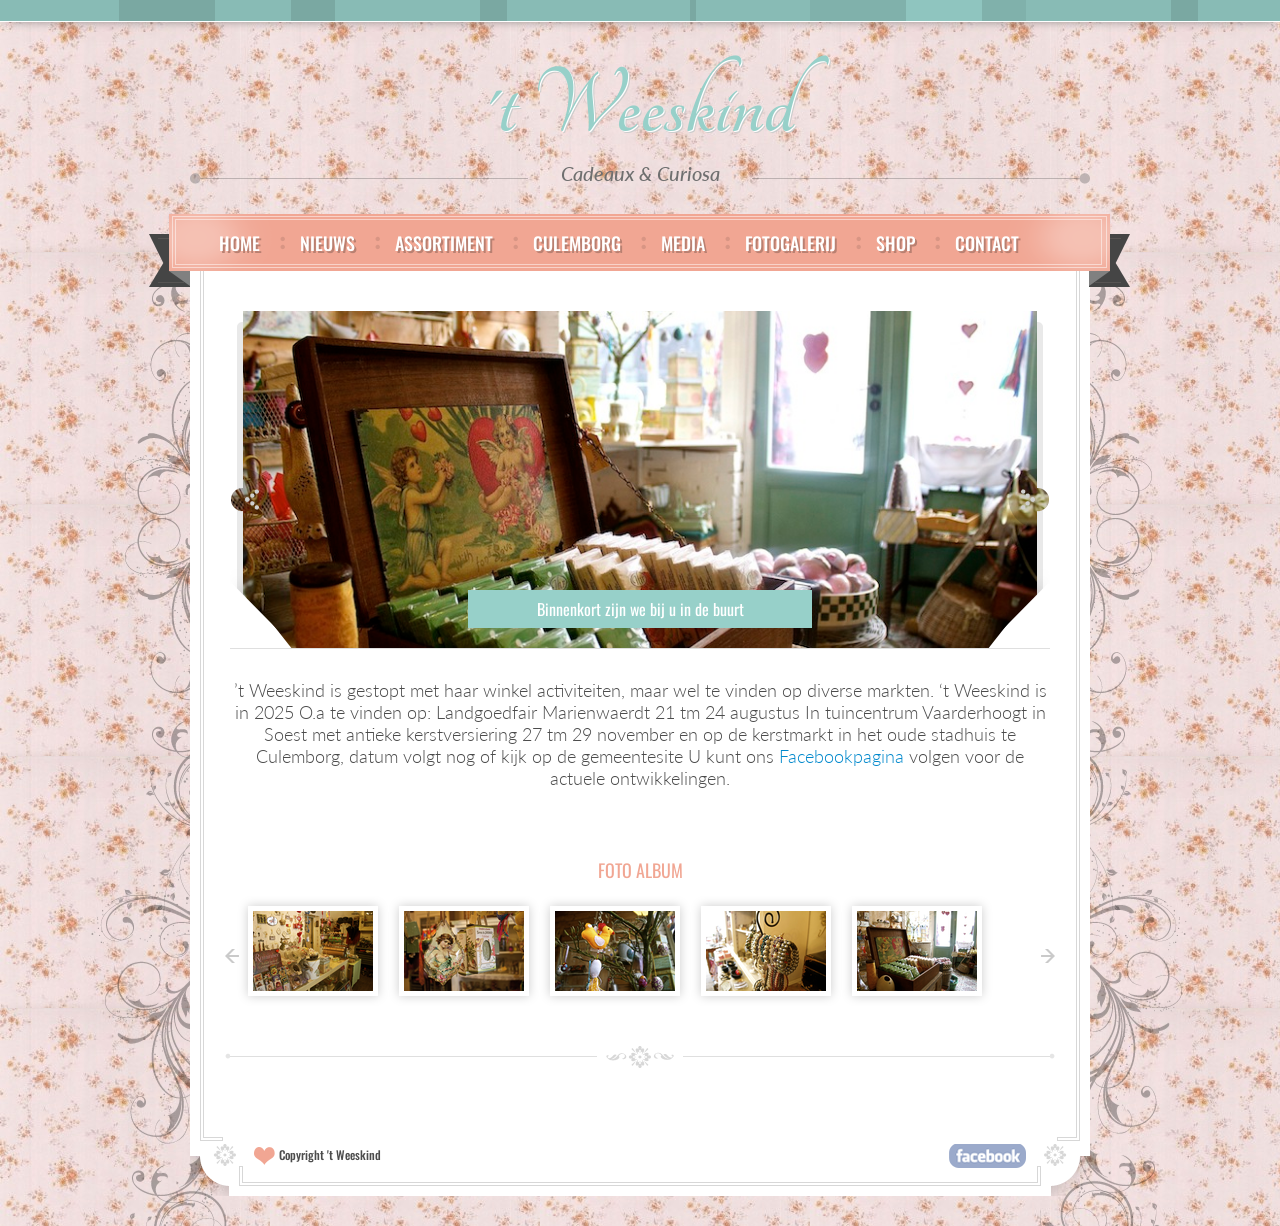
<file: index.html>
<!DOCTYPE HTML>
<html>
<head>
<meta http-equiv="Content-Type" content="text/html; charset=UTF-8">
<meta name="viewport" content="width=device-width, initial-scale=1, maximum-scale=1">
<title>'t Weeskind</title>
<link href="css/style.css" rel="stylesheet" type="text/css">
<link href="css/color.css" rel="stylesheet" type="text/css">
<link href="css/bootstrap.css" rel="stylesheet" type="text/css">
<link href="css/bootstrap-responsive.css" rel="stylesheet" type="text/css">
<link href="css/countdown.css" rel="stylesheet" type="text/css">
<link href="css/prettyPhoto.css" rel="stylesheet">
<script type="text/javascript" src="js/jquery-1.8.3.js"></script>
<script type="text/javascript" src="js/bootstrap.js"></script>
<script type="text/javascript" src="js/jquery.countdown.js"></script>
<script type="text/javascript" src="js/jquery.prettyPhoto.js"></script>
<script type="text/javascript" src="js/lightbox.js"></script>
<script type="text/javascript" src="js/custom.js"></script>


</head>

<body>
<!--Background Image-->
<img src="images/patern/1.jpg" id="background"/>
<!--Background Image-->
<!--WRAPPTER START-->
<div class="wrapepr floral-bg">
	<!--header start-->
    <div class="header">
    	<div class="header-line"></div>
        <div class="clearfix"></div>
        <div class="container">
        <div class="couple-name">
            <div class="couple-name-holder">
                <div>
                	<center><h1 style="color:#97d0c9; font-size:100px; ">'t Weeskind</h1></center>       
                </div>
            </div>
        </div>
        <div class="inner">
        <div class="getting-merried">
        	<p>Cadeaux &amp; Curiosa</p>
        </div>
        </div>
      </div>
      </div>
      <div class="clearfix"></div>
    <!--header start-->
    <div class="content">
        <div class="inner">
            <!--navigation start-->
            <div class="navigation relative">
            	<span class="border1 resize">
                	<span class="border2"></span>
                </span>
                <ul id="nav">
               
                     <li><a href="index.html">Home</a></li> 			
                    <li><a href="nieuws.html">Nieuws</a></li>
                    <li><a href="assortiment.html">Assortiment</a></li>
                    <li><a href="culemborg.html">Culemborg</a></li>
                    <li><a href="media.html">Media</a></li>
                    <li><a href="fotogallerij.html">Fotogalerij</a></li>
                    <li><a href="shop.html">Shop</a></li>
                    <li><a href="contact.html">Contact</a></li>
               
                </ul>
            
                <div class="left-side"><!--navigation left corner--></div>
                <div class="right-side"><!--navigation right corner--></div>
            </div>
            <!--navigation end-->
            <div class="clearfix"></div>
            <!--content start-->
            <div class="innter padding40px content-borders">
            	<!--banners start-->
            	<div class="banner relative">
                    <div class="contdown-timer" >
                    	 
                    </div>
                    <h4>Binnenkort zijn we bij u in de buurt</h4>
                	<div class="left-bg visible-desktop visible-tablet"><img src="images/banner-controlbg1.png" alt=""></div>
                    <div class="left-shadow"><img src="images/banner-corner-left.png" alt=""></div>
                    <div class="right-shadow"><img src="images/banner-corner-right.png" alt=""></div>
                    	<div id="myCarousel" class="carousel slide">
                        <!-- Carousel items -->
                        <div class="carousel-inner">
                        <div class="active item"><img src="images/Doos.jpg" alt=""></div>
                        <div class="item"><img src="images/Kassa.jpg" alt=""></div>
                        <div class="item"><img src="images/Rol.jpg" alt=""></div>
                        </div>
                        <!-- Carousel nav -->
                        <a class="carousel-control left" href="#myCarousel" data-slide="prev"><img src="images/left.png" alt=""></a>
                        <a class="carousel-control right" href="#myCarousel" data-slide="next"><img src="images/right.png" alt=""></a>
                        </div>
                    <div class="right-bg visible-desktop visible-tablet"><img src="images/banner-controlbg2.png" alt=""></div>
                </div>
                
                <!--banners end-->
                
                <!--place start
                <div class="place relative">
                	<span class="dot-left"></span>
                    <span class="flower"><img src="images/flower.png" alt=""></span>
                    <span class="dot-right"></span>
                </div>
                place end-->
               <div class="place story" style="font-size:18px;"> 
               		<p>’t Weeskind is gestopt met haar winkel activiteiten, maar wel te vinden op diverse markten. 
               		
               		‘t Weeskind is in 2025 O.a te vinden op:
               		Landgoedfair Marienwaerdt 21 tm 24 augustus
               		In tuincentrum Vaarderhoogt in Soest met antieke kerstversiering 27 tm 29 november en op de kerstmarkt in het oude stadhuis te Culemborg, datum volgt nog of kijk op de gemeentesite

               		U kunt ons <a href="http://www.facebook.com/hetweeskind" target="_blank">Facebookpagina </a>  volgen voor de actuele ontwikkelingen.  </p>

               </div> 
               
                <!--Gallery start-->
                <div class="gallery relative">
                	<h3>Foto album</h3>
                        <div id="myCarousel2" class="carousel slide">
                        <!-- Carousel items -->
                        <div class="carousel-inner">
                        <div class="active item">
                        	<div class="gallery-holder pretty-photos">
                    	<ul>
                        	<li><a href="images/weeskindfotos/1.jpg" rel="prettyPhoto[gallery1]"><img src="images/weeskindfotos/Image000.png" alt=""><div class="flower2"></div></a></li>
                            <li><a href="images/weeskindfotos/2.jpg" rel="prettyPhoto[gallery1]"><img src="images/weeskindfotos/Image001.png" alt=""><div class="flower2"></div></a></li>
                            <li><a href="images/weeskindfotos/3.jpg" rel="prettyPhoto[gallery1]"><img src="images/weeskindfotos/Image002.png" alt=""><div class="flower2"></div></a></li>
                            <li><a href="images/weeskindfotos/4.jpg" rel="prettyPhoto[gallery1]"><img src="images/weeskindfotos/Image003.png" alt=""><div class="flower2"></div></a></li>
                            <li><a href="images/weeskindfotos/5.jpg" rel="prettyPhoto[gallery1]"><img src="images/weeskindfotos/Image004.png" alt=""><div class="flower2"></div></a></li>
                        </ul>
                    </div>
                        </div>
                        <div class="item">
                        	<div class="gallery-holder pretty-photos">
                                <ul>
                                    <li><a href="images/weeskindfotos/6.jpg" rel="prettyPhoto[gallery1]"><img src="images/weeskindfotos/Image005.png" alt=""><div class="flower2"></div></a></li>
                                    <li><a href="images/weeskindfotos/7.jpg" rel="prettyPhoto[gallery1]"><img src="images/weeskindfotos/Image006.png" alt=""><div class="flower2"></div></a></li>
                                    <li><a href="images/weeskindfotos/8.jpg" rel="prettyPhoto[gallery1]"><img src="images/weeskindfotos/Image007.png" alt=""><div class="flower2"></div></a></li>
                                    <li><a href="images/weeskindfotos/9.jpg" rel="prettyPhoto[gallery1]"><img src="images/weeskindfotos/Image008.png" alt=""><div class="flower2"></div></a></li>
                                    <li><a href="images/weeskindfotos/10.jpg" rel="prettyPhoto[gallery1]"><img src="images/weeskindfotos/Image009.png" alt=""><div class="flower2"></div></a></li>
                                </ul>
                            </div>
                        </div>
                        
                        </div>
                        <!-- Carousel nav -->
                        <a class="carousel-control left" href="#myCarousel2" data-slide="prev"><img src="images/left2.png" alt=""></a>
                        <a class="carousel-control right" href="#myCarousel2" data-slide="next"><img src="images/right2.png" alt=""></a>
                        </div>
                    
                    
                    <span class="dot-left"></span>
                    <span class="dot-right"></span>
                    <div class="flower"><img src="images/flower2.png" alt=""></div>
                </div>
                <!--Gallery end-->
                
                
                <div class="clearfix"></div>
            </div>
            <!--content end-->
        </div>
     <!--FOOTER START-->
    <div class="footer relative">
        <div class="footer-leftside"></div>
        <div class="followus resize">
            <p>Copyright 't Weeskind</p>
                <ul>
                    <li><a href="https://www.facebook.com/Hetweeskind" target="_blank" rel="tooltip" data-original-title="Facebook"><img src="images/fb.png" alt=""></a></li>
                </ul>
            <div class="clearfix"></div>
        </div>
        <div class="footer-rightside"></div>
    </div>
    <!--FOOTER START-->
    </div>
    <div class="clearfix"></div>
</div>
<!--WRAPPTER START-->
<script src="js/selectnav.min.js"></script>
<script>selectnav('nav'); </script>

<script type="text/javascript">
 
  var _gaq = _gaq || [];
  _gaq.push(['_setAccount', 'UA-36913926-1']);
  _gaq.push(['_trackPageview']);
 
  (function() {
    var ga = document.createElement('script'); ga.type = 'text/javascript'; ga.async = true;
    ga.src = ('https:' == document.location.protocol ? 'https://ssl' : 'http://www') + '.google-analytics.com/ga.js';
    var s = document.getElementsByTagName('script')[0]; s.parentNode.insertBefore(ga, s);
  })();
 
</script>


</body>

</html>
</file>
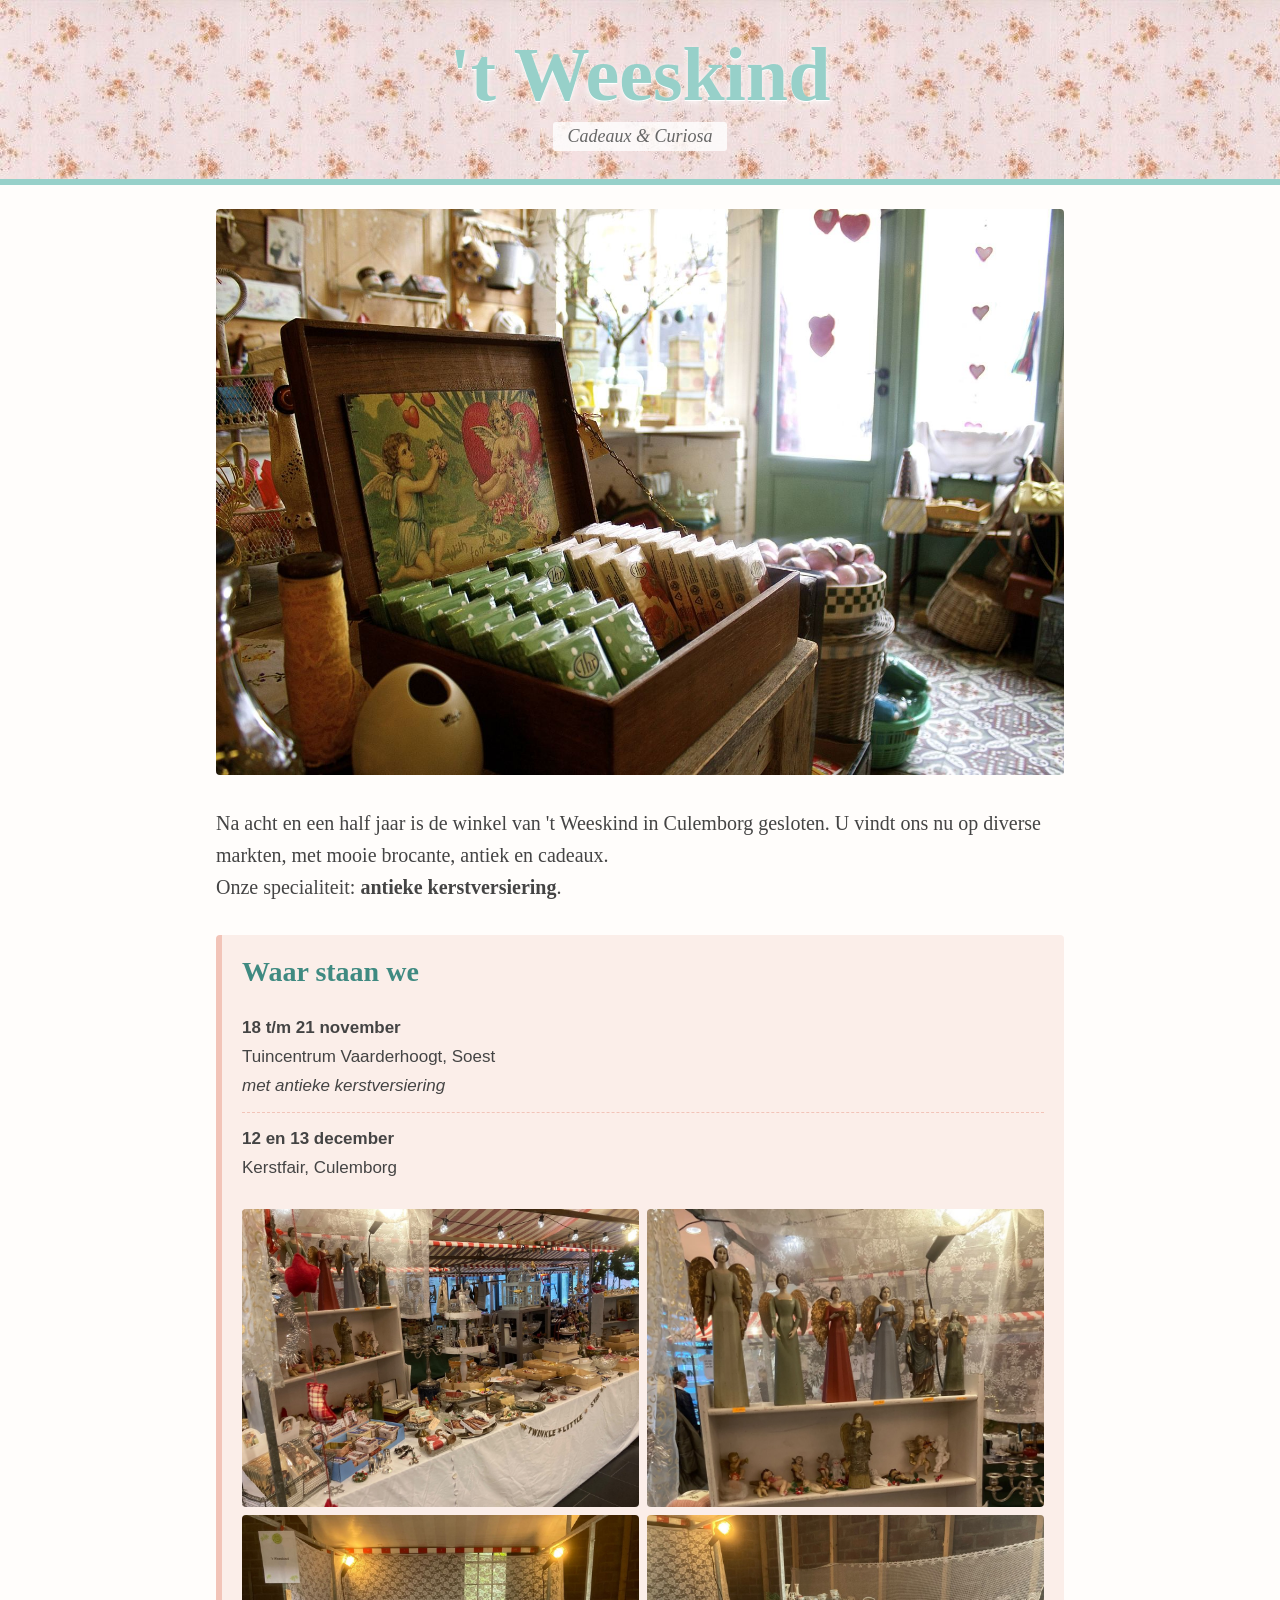
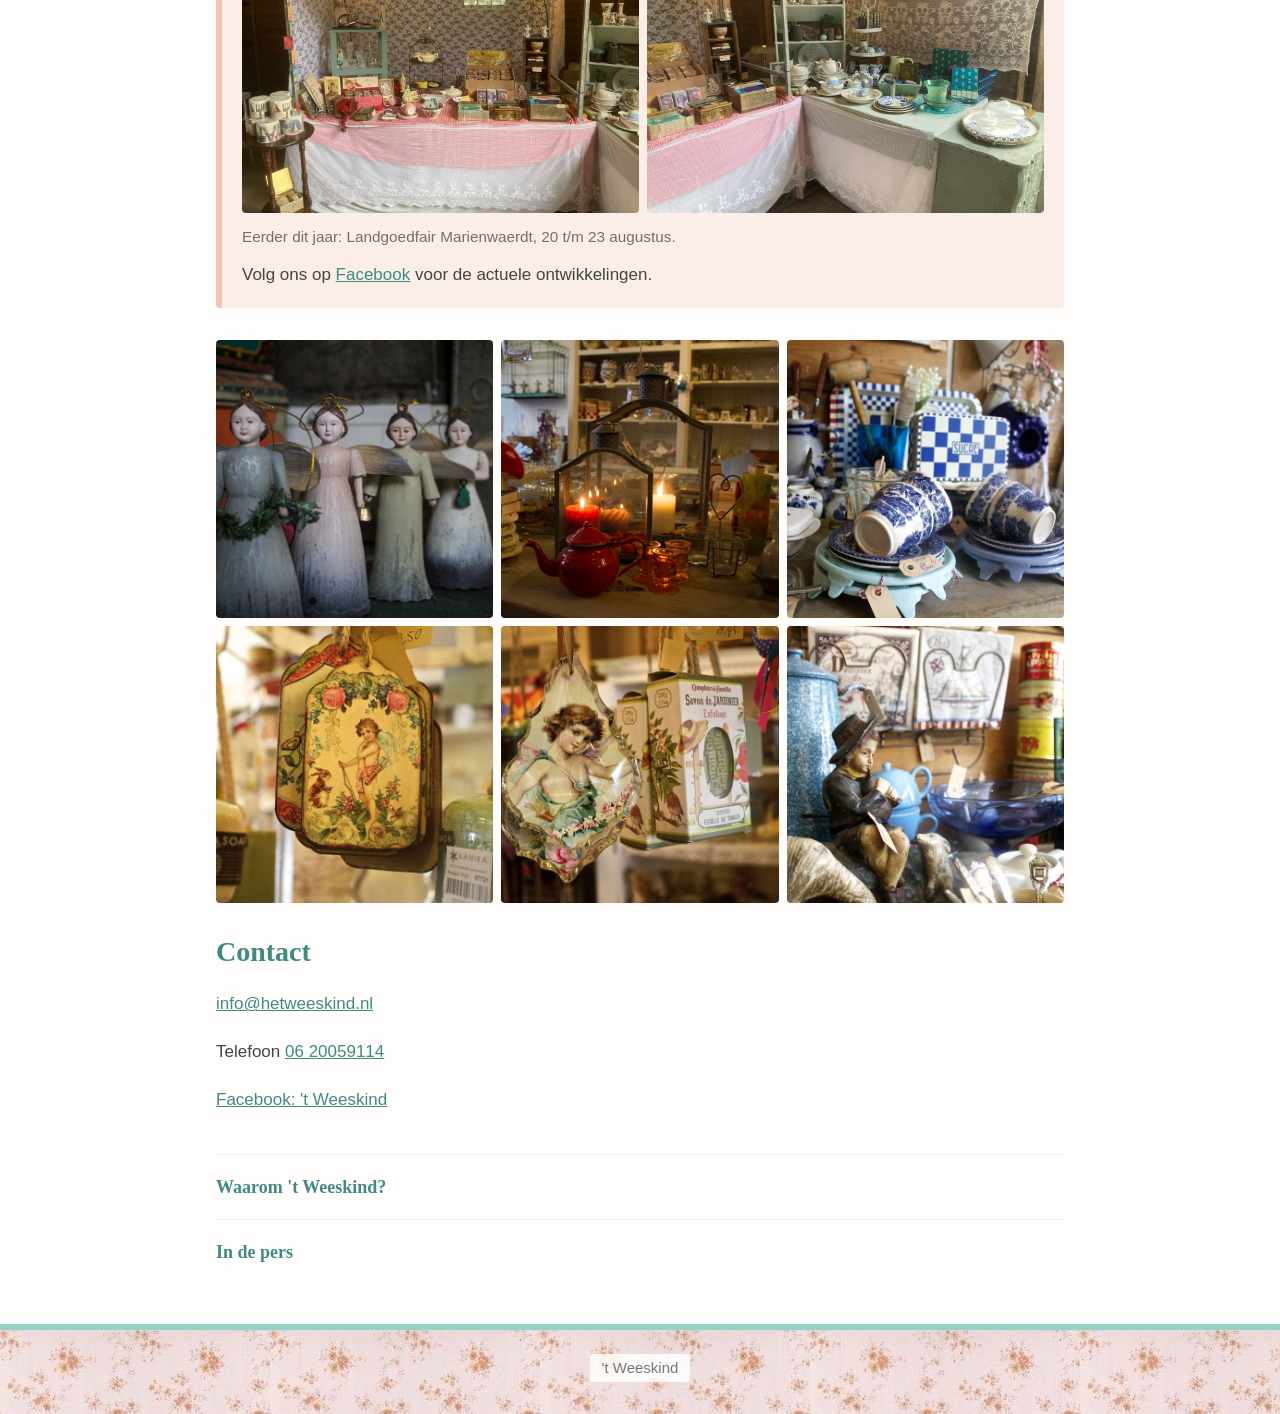
<file: nieuw/index.html>
<!doctype html>
<html lang="nl">
<head>
  <meta charset="utf-8">
  <meta name="viewport" content="width=device-width, initial-scale=1">
  <title>'t Weeskind, Cadeaux &amp; Curiosa</title>
  <meta name="description" content="'t Weeskind: brocante, antiek en cadeaux, voorheen de winkel in Culemborg. Nu te vinden op markten.">
  <link rel="stylesheet" href="style.css">
</head>
<body>

  <header class="kop">
    <p class="kop__naam">'t Weeskind</p>
    <p class="kop__sub">Cadeaux &amp; Curiosa</p>
  </header>

  <main>
    <figure class="hero">
      <img src="img/hero.jpg" alt="Een houten kistje met zeepjes en een oude engelenprent in de winkel van 't Weeskind" width="1600" height="1067">
    </figure>

    <section class="blok intro">
      <!-- Tekst uit de oude site (home en het afscheidsbericht van 29-1-2016), licht ingekort. -->
      <p>Na acht en een half jaar is de winkel van 't Weeskind in Culemborg gesloten. U vindt ons nu op diverse markten, met mooie brocante, antiek en cadeaux.</p>
      <p>Onze specialiteit: <strong>antieke kerstversiering</strong>.</p>
    </section>

    <section class="blok markten" id="markten">
      <h1>Waar staan we</h1>
      <!--
        ONDERHOUD: één regel per markt. Zet de laatste dag in data-tot (JJJJ-MM-DD);
        na die dag verdwijnt de regel vanzelf. Zonder data-tot blijft hij staan.
        Staat er niets meer, dan toont de pagina de regel "Nieuwe data volgen".
      -->
      <ul class="markten__lijst">
        <li data-tot="2026-11-21">
          <span class="markt__wanneer">18 t/m 21 november</span>
          <span class="markt__waar">Tuincentrum Vaarderhoogt, Soest</span>
          <span class="markt__wat">met antieke kerstversiering</span>
        </li>
        <li data-tot="2026-12-13">
          <span class="markt__wanneer">12 en 13 december</span>
          <span class="markt__waar">Kerstfair, Culemborg</span>
        </li>
      </ul>
      <div class="markten__fotos">
        <img src="img/kerst-kraam.jpg" alt="Kerstkraam van 't Weeskind met houten engelen, oude kerstballen in doosjes, zilver en een slinger Twinkle little star" loading="lazy" width="1200" height="900">
        <img class="foto--boven" src="img/kerst-engelen.jpg" alt="Een kast vol antieke engelen en kerstbeeldjes, met blikjes en kerstkaarten ervoor" loading="lazy" width="900" height="1200">
        <img src="img/kraam-voor.jpg" alt="De kraam van 't Weeskind op een markt: een tafel met roze geruit kleed vol blikken, servies en prentjes, met kanten doek erachter" loading="lazy" width="1200" height="900">
        <img src="img/kraam-zij.jpg" alt="Zijtafel van de kraam met wit en blauw servies, glaswerk en een oud mintgroen kastje" loading="lazy" width="1200" height="900">
      </div>
      <p class="markten__eerder">Eerder dit jaar: Landgoedfair Marienwaerdt, 20 t/m 23 augustus.</p>
      <p class="markten__leeg" hidden>Nieuwe data volgen. Kijk op Facebook voor het laatste nieuws.</p>
      <p class="markten__fb">Volg ons op <a href="https://www.facebook.com/Hetweeskind">Facebook</a> voor de actuele ontwikkelingen.</p>
    </section>

    <section class="fotos" aria-label="Foto's">
      <img src="img/engelen.jpg" alt="Vier houten engelen op een rij" loading="lazy" width="900" height="605">
      <img src="img/kaarsen.jpg" alt="Kaarsen en een rode theepot in de winkel" loading="lazy" width="900" height="777">
      <img src="img/servies.jpg" alt="Blauw-wit servies en een geblokte theemuts" loading="lazy" width="900" height="600">
      <img src="img/hangers.jpg" alt="Hangers met oude engelenprenten" loading="lazy" width="900" height="600">
      <img src="img/blikjes.jpg" alt="Een engelenhanger en een oud zeepblik" loading="lazy" width="900" height="600">
      <img src="img/brocante.jpg" alt="Brocante: een emaille kan, glaswerk en een beeldje" loading="lazy" width="900" height="600">
    </section>

    <section class="blok contact" id="contact">
      <h2>Contact</h2>
      <p><a href="mailto:info@hetweeskind.nl">info@hetweeskind.nl</a></p>
      <p>Telefoon <a href="tel:+31620059114">06 20059114</a></p>
      <p><a href="https://www.facebook.com/Hetweeskind">Facebook: 't Weeskind</a></p>
    </section>

    <section class="blok meer">
      <details>
        <summary>Waarom 't Weeskind?</summary>
        <!-- Uit de oude pagina Culemborg, ingekort tot het deel over de naam. -->
        <p>Het Elisabeth Weeshuis (Herenstraat 29) is één van de oudste gebouwen uit Culemborg. De schatrijke en kinderloze Vrouwe Elisabeth, gravin van Culemborg, liet het grootste deel van haar vermogen na aan de armen van de stad. Met het deel van het geld werd het Elisabeth Weeshuis gebouwd. In het huis woonden nog tot 1952 weeskinderen. Tegenwoordig is er een museum en bibliotheek gevestigd.</p>
      </details>
      <details>
        <summary>In de pers</summary>
        <ul>
          <li>Buitenleven (juni 2009): De leukste adressen van Culemborg</li>
          <li>Landelijke leefstijl gids (2009): een gids met landelijke adresjes</li>
          <li>Libelle Balance (juli 2008): Nostalgie in glas</li>
          <li>Culemborgse Courant (juni 2008): Romantische cadeaus bij Het Weeskind</li>
        </ul>
      </details>
    </section>
  </main>

  <footer class="voet">
    <p>'t Weeskind</p>
  </footer>

  <script>
    // Verlopen markten verbergen; zonder markten de "nieuwe data volgen"-regel tonen.
    (function () {
      var vandaag = new Date().toISOString().slice(0, 10);
      var regels = document.querySelectorAll('.markten__lijst li');
      var zichtbaar = 0;
      regels.forEach(function (li) {
        var tot = li.getAttribute('data-tot');
        if (tot && tot < vandaag) { li.hidden = true; } else { zichtbaar++; }
      });
      if (zichtbaar === 0) document.querySelector('.markten__leeg').hidden = false;
    })();
  </script>
</body>
</html>
</file>
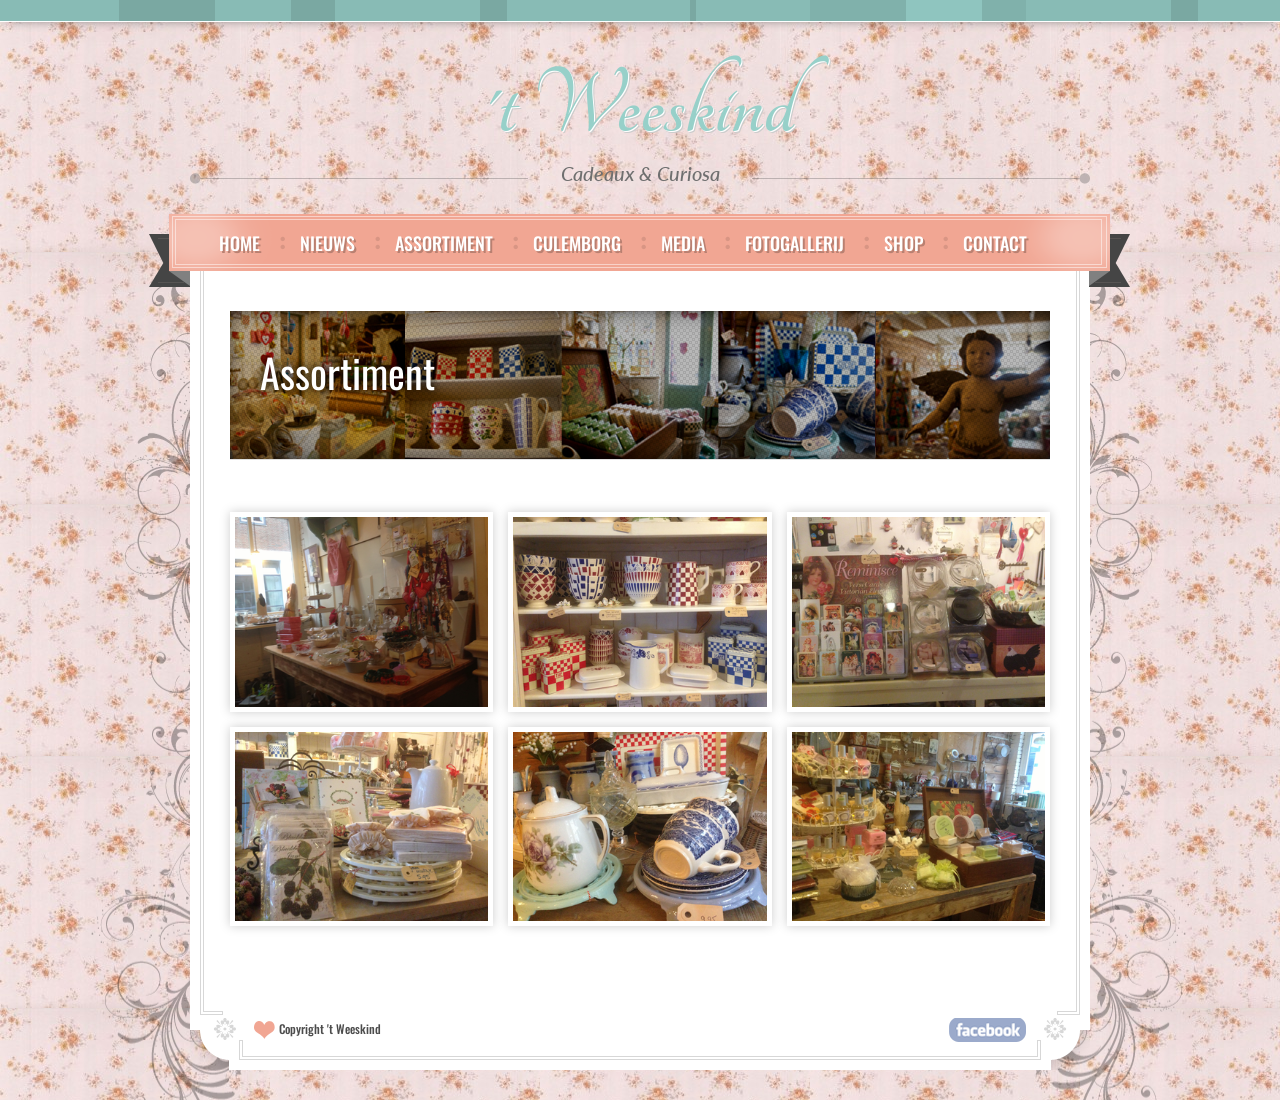
<file: assortiment.html>
<!DOCTYPE HTML>
<html>
<head>
<meta http-equiv="Content-Type" content="text/html; charset=utf-8">
<meta name="viewport" content="width=device-width, initial-scale=1, maximum-scale=1">
<title>'t Weeskind</title>
<link href="css/style.css" rel="stylesheet" type="text/css">
<link href="css/color.css" rel="stylesheet" type="text/css">
<link href="css/bootstrap.css" rel="stylesheet" type="text/css">
<link href="css/bootstrap-responsive.css" rel="stylesheet" type="text/css">
<link href="css/countdown.css" rel="stylesheet" type="text/css">
<link href="css/prettyPhoto.css" rel="stylesheet">
<script type="text/javascript" src="js/jquery-1.8.3.js"></script>
<script type="text/javascript" src="js/bootstrap.js"></script>
<script type="text/javascript" src="js/jquery.countdown.js"></script>
<script type="text/javascript" src="js/jquery.prettyPhoto.js"></script>
<script type="text/javascript" src="js/lightbox.js"></script>
<script type="text/javascript" src="js/custom.js"></script>


</head>

<body>
<!--Background Image-->
<img src="images/patern/1.jpg" id="background"/>
<!--Background Image-->
<!--WRAPPTER START-->
<div class="wrapepr floral-bg">
	<!--header start-->
    <div class="header">
    	<div class="header-line"></div>
        <div class="clearfix"></div>
        <div class="container">
        <div class="couple-name">
            <div class="couple-name-holder">
                <div>
                	<center><h1 style="color:#97d0c9; font-size:100px; ">'t Weeskind</h1></center>       
                </div>
            </div>
        </div>
        <div class="inner">
        <div class="getting-merried">
        	<p>Cadeaux &amp; Curiosa</p>
        </div>
        </div>
      </div>
      </div>
      <div class="clearfix"></div>
    <!--header start-->
    <div class="content">
        <div class="inner">
            <!--navigation start-->
            <div class="navigation relative">
            	<span class="border1 resize">
                	<span class="border2"></span>
                </span>
                <ul id="nav">
               
                    <li><a href="index.html">Home</a></li> 			<!--Vergeet de href niet te veranderen naar de goede pagina! -->
                    <li><a href="nieuws.html">Nieuws</a></li>
                    <li><a href="assortiment.html">Assortiment</a></li>
                    <li><a href="culemborg.html">Culemborg</a></li>
                    <li><a href="media.html">Media</a></li>
                    <li><a href="fotogallerij.html">Fotogallerij</a></li>
                    <li><a href="shop.html">Shop</a></li>
                    <li><a href="contact.html">Contact</a></li>
               
                </ul>
            
                <div class="left-side"><!--navigation left corner--></div>
                <div class="right-side"><!--navigation right corner--></div>
            </div>
            <!--navigation end-->
            <div class="clearfix"></div>
            
            <!--content start-->
            <div class="innter padding40px content-borders">
            	
               <!--banners start-->
            	<div class="banner relative">
                	<img src="images/weeskindfotos/banner.png" alt="">
                    <h2>Assortiment</h2>
                	<div class="banner-pettern"></div>
                </div>
                <div class="clearfix"></div>
                <!--banners end-->
               
               <div class="story relative" style="font-size:18px;"> 
               	
               	
               	</br>
               	
               	<!-- FOTO COL START -->
               <div id="video" class="tab-pane fade active in">
                <div class="gallery-page gallery-page3">
               	<section id="gal-container1">
                    <ul class="cs_gal_2_column pretty-photos clearfix">
                        <li>
                            <div class="gallery_img relative">
                                <a href="images/weeskindfotos/assort000.png" rel="prettyPhoto[gallery1]">
                                <img alt="" src="images/weeskindfotos/assort000.png">
                                <div class="gallery_hover"></div>
                                </a>
                            </div>
                        </li>
                        <li>
                            <div class="gallery_img relative">
                                <a href="images/weeskindfotos/assort001.png" rel="prettyPhoto[gallery1]">
                                <img alt="" src="images/weeskindfotos/assort001.png">
                                <div class="gallery_hover"></div>
                                </a>
                            </div>
                        </li>
                        <li>
                            <div class="gallery_img relative">
                                <a href="images/weeskindfotos/assort002.png" rel="prettyPhoto[gallery1]">
                                <img alt="" src="images/weeskindfotos/assort002.png">
                                <div class="gallery_hover"></div>
                                </a>
                            </div>
                        </li>
                        <li>
                            <div class="gallery_img relative">
                                <a href="images/weeskindfotos/assort003.png" rel="prettyPhoto[gallery1]">
                                <img alt="" src="images/weeskindfotos/assort003.png">
                                <div class="gallery_hover"></div>
                                </a>
                            </div>
                        </li>
                        <li>
                            <div class="gallery_img relative">
                                <a href="images/weeskindfotos/assort004.png" rel="prettyPhoto[gallery1]">
                                <img alt="" src="images/weeskindfotos/assort004.png">
                                <div class="gallery_hover"></div>
                                </a>
                            </div>
                        </li>
                        <li>
                            <div class="gallery_img relative">
                                <a href="images/weeskindfotos/assort005.png" rel="prettyPhoto[gallery1]">
                                <img alt="" src="images/weeskindfotos/assort005.png">
                                <div class="gallery_hover"></div>
                                </a>
                            </div>
                        </li>

                    </ul>
                </section> 
               </div>
              </div>
               
               		<!-- FOTO COL END -->
               </div> 
                
                <div class="clearfix"></div>
            </div>
            
            <!--content end-->
        </div>
     <!--FOOTER START-->
    <div class="footer relative">
        <div class="footer-leftside"></div>
        <div class="followus resize">
            <p>Copyright 't Weeskind</p>
                <ul>
                    <li><a href="https://www.facebook.com/Hetweeskind" rel="tooltip" data-original-title="Facebook"><img src="images/fb.png" alt=""></a></li>
                </ul>
            <div class="clearfix"></div>
        </div>
        <div class="footer-rightside"></div>
    </div>
    <!--FOOTER START-->
    </div>
    <div class="clearfix"></div>
</div>
<!--WRAPPTER START-->
<script src="js/selectnav.min.js"></script>
<script>selectnav('nav'); </script>
</body>

</html>
</file>
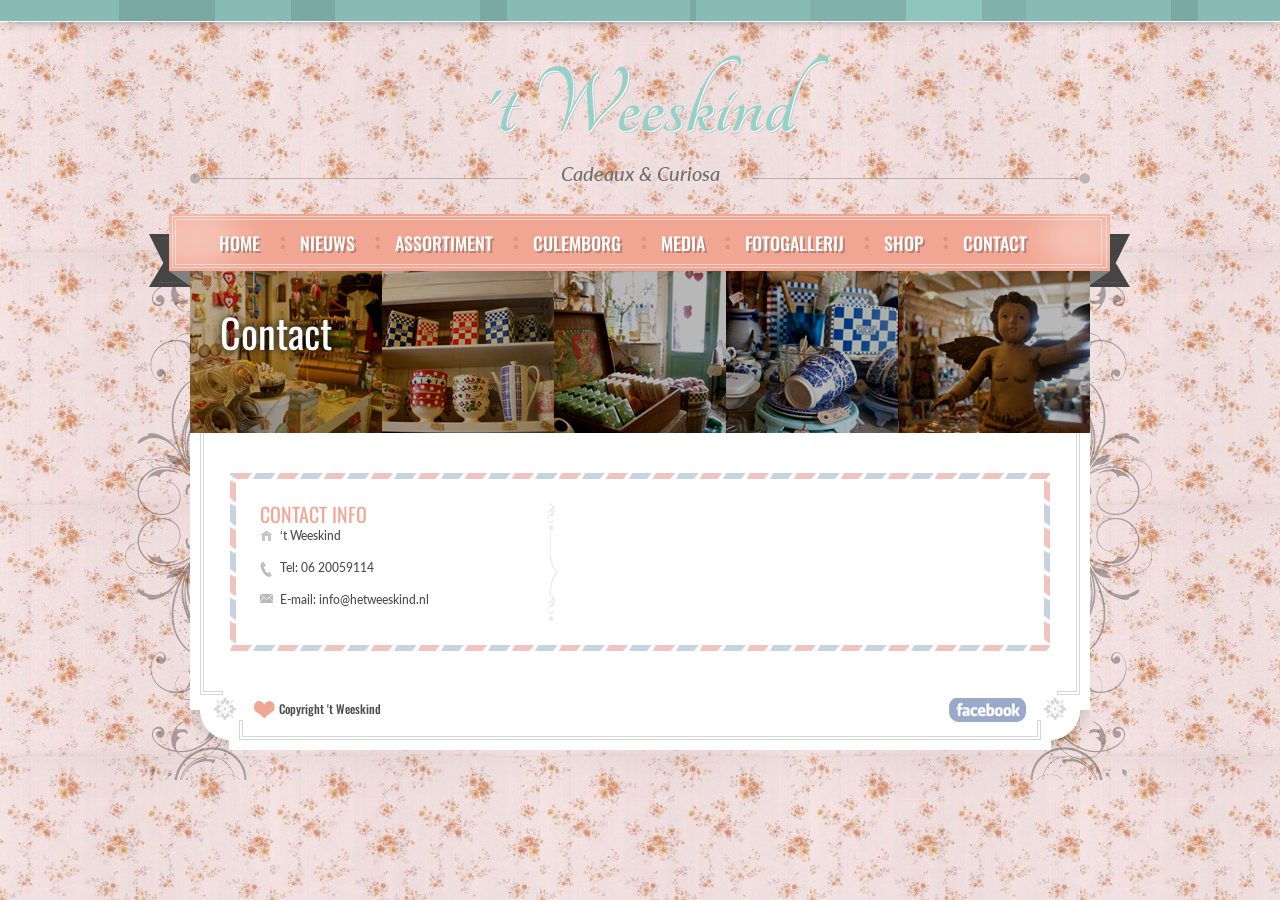
<file: contact.html>
<!DOCTYPE HTML>
<html>
<head>
<meta http-equiv="Content-Type" content="text/html; charset=utf-8">
<meta name="viewport" content="width=device-width, initial-scale=1, maximum-scale=1">
<title>'t Weeskind</title>
<link href="css/style.css" rel="stylesheet" type="text/css">
<link href="css/color.css" rel="stylesheet" type="text/css">
<link href="css/bootstrap.css" rel="stylesheet" type="text/css">
<link href="css/bootstrap-responsive.css" rel="stylesheet" type="text/css">
<link href="css/countdown.css" rel="stylesheet" type="text/css">
<link href="css/prettyPhoto.css" rel="stylesheet">
<script type="text/javascript" src="js/jquery-1.8.3.js"></script>
<script type="text/javascript" src="js/bootstrap.js"></script>
<script type="text/javascript" src="js/jquery.countdown.js"></script>
<script type="text/javascript" src="js/jquery.prettyPhoto.js"></script>
<script type="text/javascript" src="js/lightbox.js"></script>
<script type="text/javascript" src="js/custom.js"></script>


</head>

<body>
<!--Background Image-->
<img src="images/patern/1.jpg" id="background"/>
<!--Background Image-->
<!--WRAPPTER START-->
<div class="wrapepr floral-bg">
	<!--header start-->
    <div class="header">
    	<div class="header-line"></div>
        <div class="clearfix"></div>
        <div class="container">
        <div class="couple-name">
            <div class="couple-name-holder">
                <div>
                	<center><h1 style="color:#97d0c9; font-size:100px; ">'t Weeskind</h1></center>       
                </div>
            </div>
        </div>
        <div class="inner">
        <div class="getting-merried">
        	<p>Cadeaux &amp; Curiosa</p>
        </div>
        </div>
      </div>
      </div>
      <div class="clearfix"></div>
    <!--header start-->
    <div class="content">
        <div class="inner">
            <!--navigation start-->
            <div class="navigation relative">
            	<span class="border1 resize">
                	<span class="border2"></span>
                </span>
                <ul id="nav">
               
                    <li><a href="index.html">Home</a></li> 			<!--Vergeet de href niet te veranderen naar de goede pagina! -->
                    <li><a href="nieuws.html">Nieuws</a></li>
                    <li><a href="assortiment.html">Assortiment</a></li>
                    <li><a href="culemborg.html">Culemborg</a></li>
                    <li><a href="media.html">Media</a></li>
                    <li><a href="fotogallerij.html">Fotogallerij</a></li>
                    <li><a href="shop.html">Shop</a></li>
                    <li><a href="contact.html">Contact</a></li>
               
                </ul>
            
                <div class="left-side"><!--navigation left corner--></div>
                <div class="right-side"><!--navigation right corner--></div>
            </div>
            <!--navigation end-->
            <div class="clearfix"></div>
            <!--banners start-->
            	<div class="banner relative">
                	<img src="images/weeskindfotos/banner.png" alt="">
                    <h2>Contact</h2>
                	<div class="clearfix"></div>
                </div>
                <div class="clearfix"></div>
                <!--banners end-->
                
                
            <!--content start-->
            <div class="innter padding40px content-borders">
                
               <div class="contact-form resize">
                    	<!--CONTACT INFO START-->
                        <div class="contact-us relative">
                        	<h2>Contact info</h2>
                        	<p class="home">‘t Weeskind</p>
                            <p class="phone">Tel: 06 20059114</p>
                            <p class="mail">E-mail: info@hetweeskind.nl</p>
                        	<span class="topflower"><img src="images/flower-top.png" alt=""></span>
                            <span class="tip"><img src="images/tip3.png" alt=""></span>
                            <span class="bottomflower"><img src="images/flower-top.png" alt=""></span>
                        </div>
                        <!--CONTACT INFO END-->     
                                     
              </div>
              
               <!--Hier stond de map-->
           
                
                <div class="clearfix"></div>
            </div>
            
            <!--content end-->
        </div>
     <!--FOOTER START-->
    <div class="footer relative">
        <div class="footer-leftside"></div>
        <div class="followus resize">
            <p>Copyright 't Weeskind</p>
                <ul>
                    <li><a href="https://www.facebook.com/Hetweeskind" rel="tooltip" data-original-title="Facebook"><img src="images/fb.png" alt=""></a></li>
                </ul>
            <div class="clearfix"></div>
        </div>
        <div class="footer-rightside"></div>
    </div>
    <!--FOOTER START-->
    </div>
    <div class="clearfix"></div>
</div>
<!--WRAPPTER START-->
<script src="js/selectnav.min.js"></script>
<script>selectnav('nav'); </script>
</body>

</html>
</file>
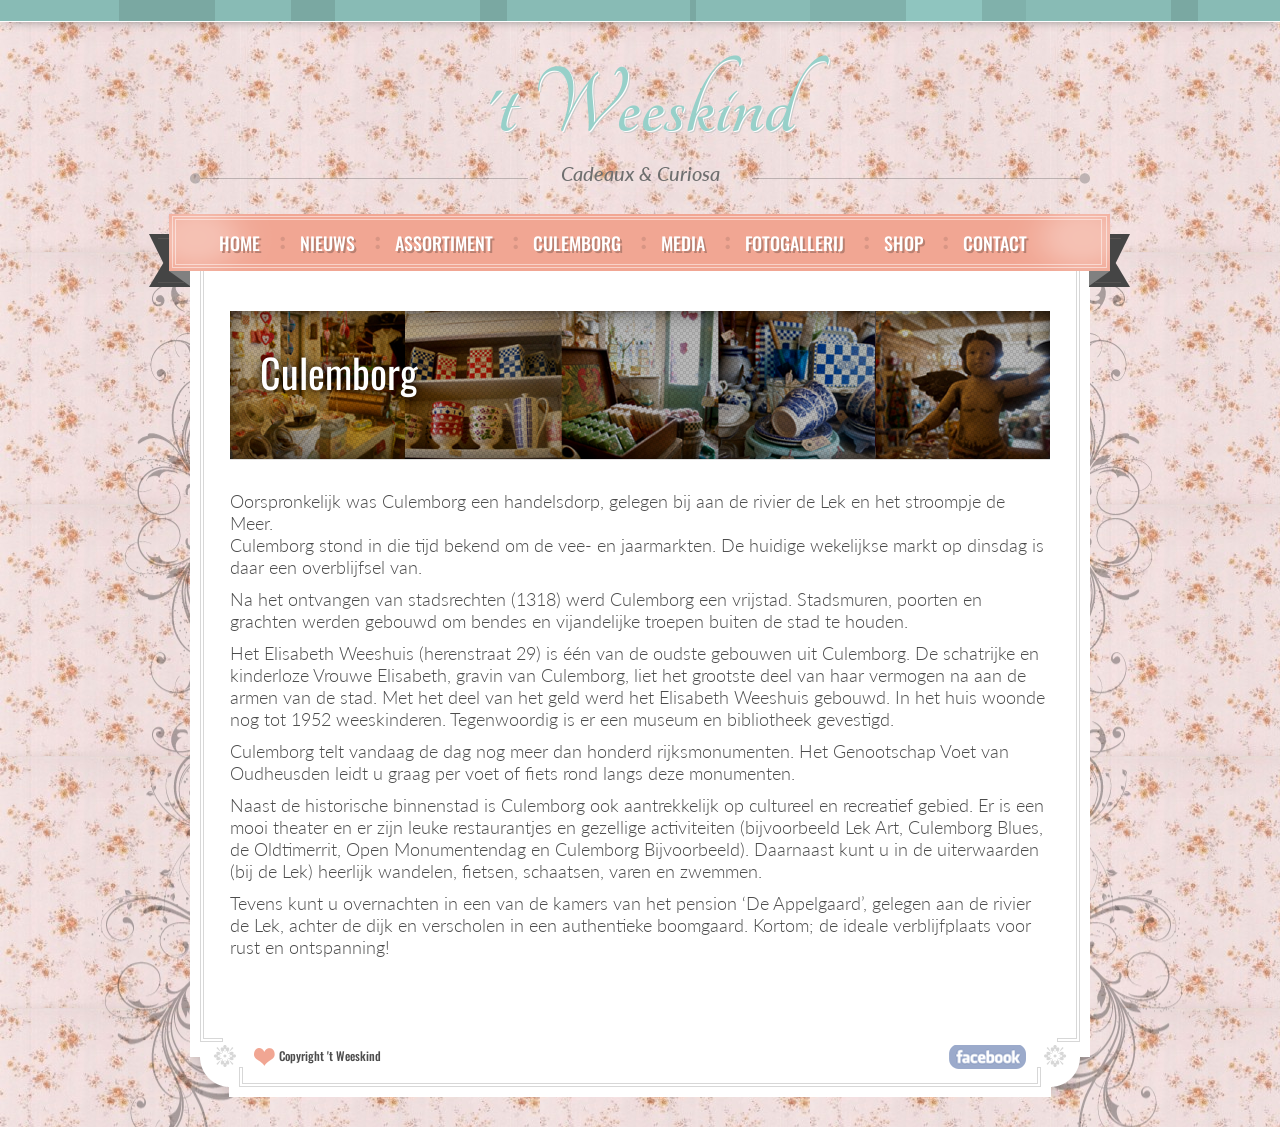
<file: culemborg.html>
<!DOCTYPE HTML>
<html>
<head>
<meta http-equiv="Content-Type" content="text/html; charset=utf-8">
<meta name="viewport" content="width=device-width, initial-scale=1, maximum-scale=1">
<title>'t Weeskind</title>
<link href="css/style.css" rel="stylesheet" type="text/css">
<link href="css/color.css" rel="stylesheet" type="text/css">
<link href="css/bootstrap.css" rel="stylesheet" type="text/css">
<link href="css/bootstrap-responsive.css" rel="stylesheet" type="text/css">
<link href="css/countdown.css" rel="stylesheet" type="text/css">
<link href="css/prettyPhoto.css" rel="stylesheet">
<script type="text/javascript" src="js/jquery-1.8.3.js"></script>
<script type="text/javascript" src="js/bootstrap.js"></script>
<script type="text/javascript" src="js/jquery.countdown.js"></script>
<script type="text/javascript" src="js/jquery.prettyPhoto.js"></script>
<script type="text/javascript" src="js/lightbox.js"></script>
<script type="text/javascript" src="js/custom.js"></script>


</head>

<body>
<!--Background Image-->
<img src="images/patern/1.jpg" id="background"/>
<!--Background Image-->
<!--WRAPPTER START-->
<div class="wrapepr floral-bg">
	<!--header start-->
    <div class="header">
    	<div class="header-line"></div>
        <div class="clearfix"></div>
        <div class="container">
        <div class="couple-name">
            <div class="couple-name-holder">
                <div>
                	<center><h1 style="color:#97d0c9; font-size:100px; ">'t Weeskind</h1></center>       
                </div>
            </div>
        </div>
        <div class="inner">
        <div class="getting-merried">
        	<p>Cadeaux &amp; Curiosa</p>
        </div>
        </div>
      </div>
      </div>
      <div class="clearfix"></div>
    <!--header start-->
    <div class="content">
        <div class="inner">
            <!--navigation start-->
            <div class="navigation relative">
            	<span class="border1 resize">
                	<span class="border2"></span>
                </span>
                <ul id="nav">
               
                     <li><a href="index.html">Home</a></li> 			<!--Vergeet de href niet te veranderen naar de goede pagina! -->
                    <li><a href="nieuws.html">Nieuws</a></li>
                    <li><a href="assortiment.html">Assortiment</a></li>
                    <li><a href="culemborg.html">Culemborg</a></li>
                    <li><a href="media.html">Media</a></li>
                    <li><a href="fotogallerij.html">Fotogallerij</a></li>
                    <li><a href="shop.html">Shop</a></li>
                    <li><a href="contact.html">Contact</a></li>
               
                </ul>
            
                <div class="left-side"><!--navigation left corner--></div>
                <div class="right-side"><!--navigation right corner--></div>
            </div>
            <!--navigation end-->
            <div class="clearfix"></div>
            
            <!--content start-->
            <div class="innter padding40px content-borders">
            	
               <!--banners start-->
            	<div class="banner relative">
                	<img src="images/weeskindfotos/banner.png" alt="">
                    <h2>Culemborg</h2>
                	<div class="banner-pettern"></div>
                </div>
                <div class="clearfix"></div>
                <!--banners end-->
                
                
               <div class="story relative" style="font-size:18px;"> 
               		<p>Oorspronkelijk was Culemborg een handelsdorp, gelegen bij aan de rivier de Lek en het stroompje de Meer.<br> Culemborg stond in die tijd bekend om de vee- en jaarmarkten. De huidige wekelijkse markt op dinsdag is daar een overblijfsel van.
               		</p><p>
               		Na het ontvangen van stadsrechten (1318) werd Culemborg een vrijstad. Stadsmuren, poorten en grachten werden gebouwd om bendes en vijandelijke troepen buiten de stad te houden.
               		</p>
               		<p>
               		Het Elisabeth Weeshuis (herenstraat 29) is één van de oudste gebouwen uit Culemborg. De schatrijke en kinderloze Vrouwe Elisabeth, gravin van Culemborg, liet het grootste deel van haar vermogen na aan de armen van de stad. Met het deel van het geld werd het Elisabeth Weeshuis gebouwd. In het huis woonde nog tot 1952 weeskinderen. Tegenwoordig is er een museum en bibliotheek gevestigd.
               		</p>
               		<p>
               		Culemborg telt vandaag de dag nog meer dan honderd rijksmonumenten. Het Genootschap Voet van Oudheusden leidt u graag per voet of fiets rond langs deze monumenten.
               		</p>
               		<p>
               		Naast de historische binnenstad is Culemborg ook aantrekkelijk op cultureel en recreatief gebied. Er is een mooi theater en er zijn leuke restaurantjes en gezellige activiteiten (bijvoorbeeld Lek Art, Culemborg Blues, de Oldtimerrit, Open Monumentendag en Culemborg Bijvoorbeeld). Daarnaast kunt u in de uiterwaarden (bij de Lek) heerlijk wandelen, fietsen, schaatsen, varen en zwemmen.
               		</p>
               		<p>
               		Tevens kunt u overnachten in een van de kamers van het pension ‘De Appelgaard’, gelegen aan de rivier de Lek, achter de dijk en verscholen in een authentieke boomgaard. Kortom; de ideale verblijfplaats voor rust en ontspanning!
               		</p>
               </div> 
                
                <div class="clearfix"></div>
            </div>
            
            <!--content end-->
        </div>
     <!--FOOTER START-->
    <div class="footer relative">
        <div class="footer-leftside"></div>
        <div class="followus resize">
            <p>Copyright 't Weeskind</p>
                <ul>
                    <li><a href="https://www.facebook.com/Hetweeskind" rel="tooltip" data-original-title="Facebook"><img src="images/fb.png" alt=""></a></li>
                </ul>
            <div class="clearfix"></div>
        </div>
        <div class="footer-rightside"></div>
    </div>
    <!--FOOTER START-->
    </div>
    <div class="clearfix"></div>
</div>
<!--WRAPPTER START-->
<script src="js/selectnav.min.js"></script>
<script>selectnav('nav'); </script>
</body>

</html>
</file>
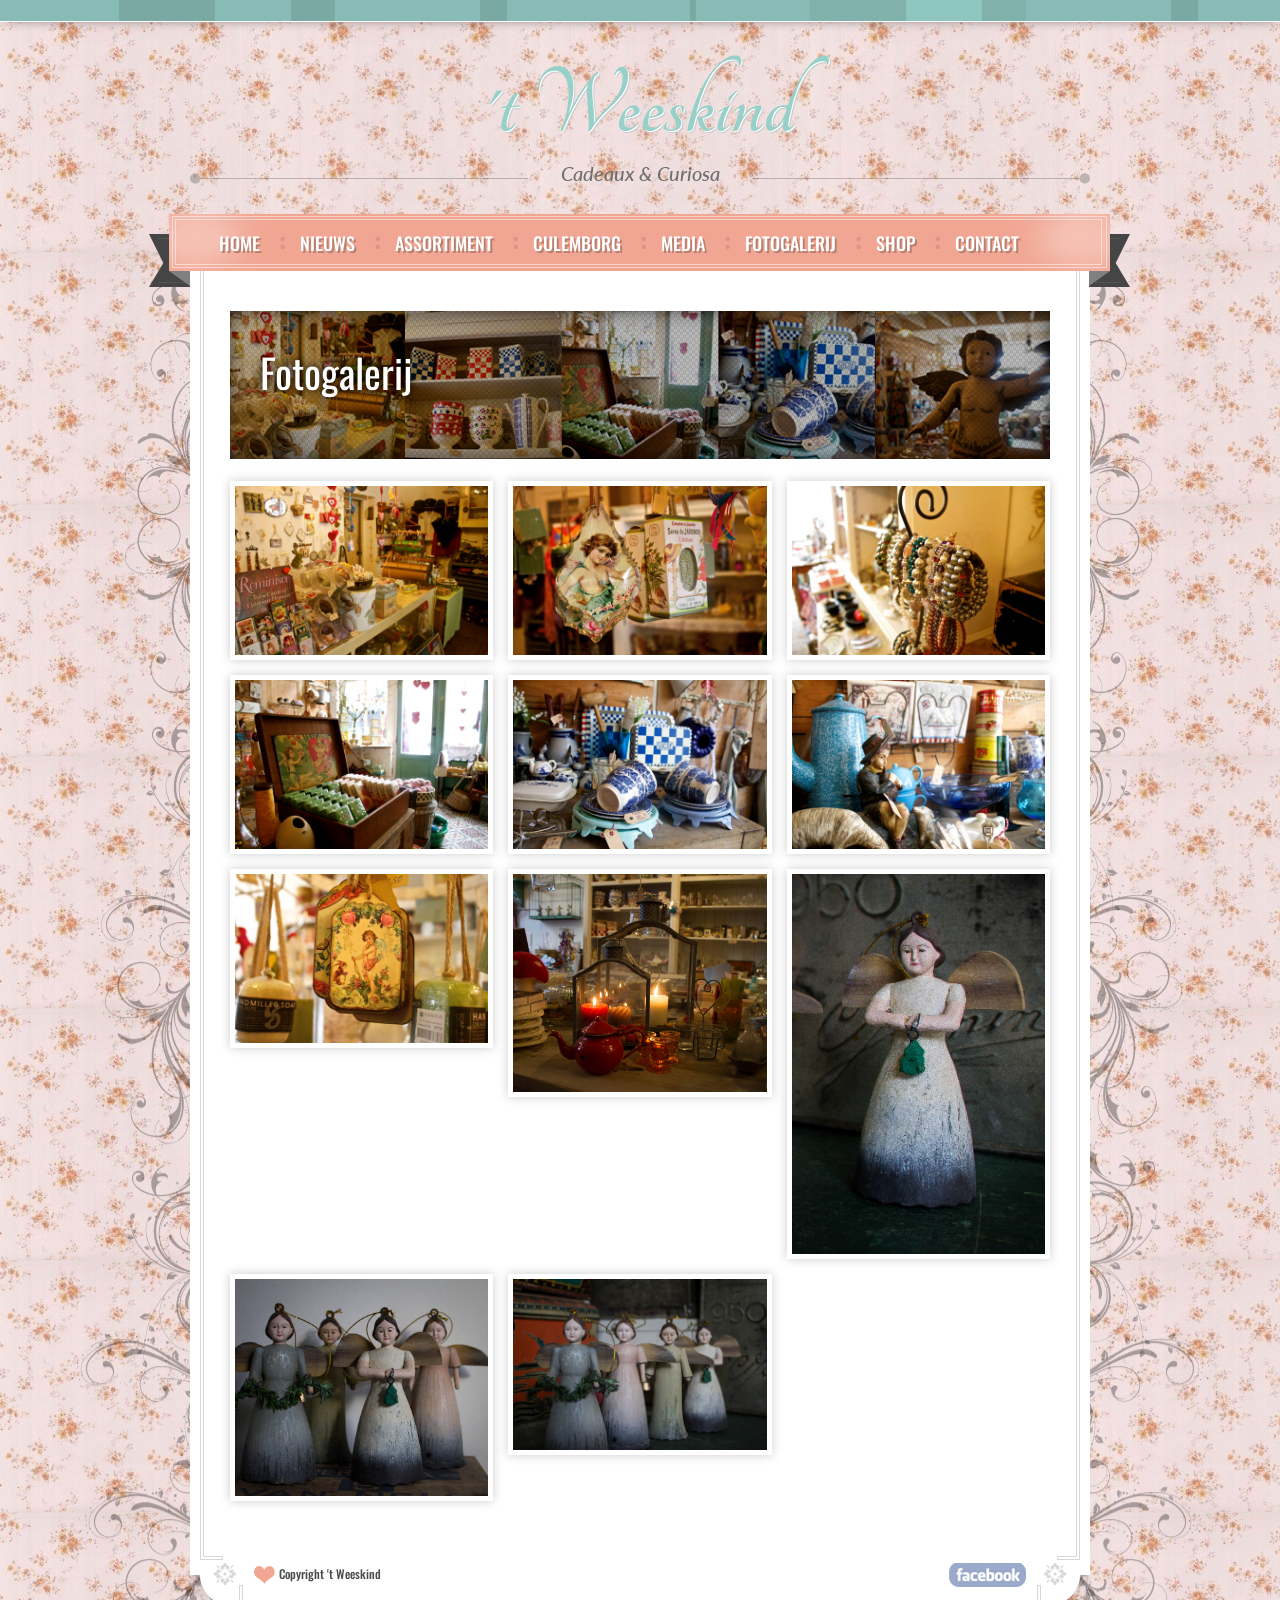
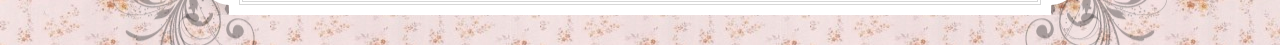
<file: fotogallerij.html>
<!DOCTYPE HTML>
<html>
<head>
<meta http-equiv="Content-Type" content="text/html; charset=utf-8">
<meta name="viewport" content="width=device-width, initial-scale=1, maximum-scale=1">
<title>'t Weeskind</title>
<link href="css/style.css" rel="stylesheet" type="text/css">
<link href="css/color.css" rel="stylesheet" type="text/css">
<link href="css/bootstrap.css" rel="stylesheet" type="text/css">
<link href="css/bootstrap-responsive.css" rel="stylesheet" type="text/css">
<link href="css/countdown.css" rel="stylesheet" type="text/css">
<link href="css/prettyPhoto.css" rel="stylesheet">
<script type="text/javascript" src="js/jquery-1.8.3.js"></script>
<script type="text/javascript" src="js/bootstrap.js"></script>
<script type="text/javascript" src="js/jquery.countdown.js"></script>
<script type="text/javascript" src="js/jquery.prettyPhoto.js"></script>
<script type="text/javascript" src="js/lightbox.js"></script>
<script type="text/javascript" src="js/custom.js"></script>


</head>

<body>
<!--Background Image-->
<img src="images/patern/1.jpg" id="background"/>
<!--Background Image-->
<!--WRAPPTER START-->
<div class="wrapepr floral-bg">
	<!--header start-->
    <div class="header">
    	<div class="header-line"></div>
        <div class="clearfix"></div>
        <div class="container">
        <div class="couple-name">
            <div class="couple-name-holder">
                <div>
                	<center><h1 style="color:#97d0c9; font-size:100px; ">'t Weeskind</h1></center>       
                </div>
            </div>
        </div>
        <div class="inner">
        <div class="getting-merried">
        	<p>Cadeaux &amp; Curiosa</p>
        </div>
        </div>
      </div>
      </div>
      <div class="clearfix"></div>
    <!--header start-->
    <div class="content">
        <div class="inner">
            <!--navigation start-->
            <div class="navigation relative">
            	<span class="border1 resize">
                	<span class="border2"></span>
                </span>
                <ul id="nav">
               
                    <li><a href="index.html">Home</a></li> 			<!--Vergeet de href niet te veranderen naar de goede pagina! -->
                    <li><a href="nieuws.html">Nieuws</a></li>
                    <li><a href="assortiment.html">Assortiment</a></li>
                    <li><a href="culemborg.html">Culemborg</a></li>
                    <li><a href="media.html">Media</a></li>
                    <li><a href="fotogallerij.html">Fotogalerij</a></li>
                    <li><a href="shop.html">Shop</a></li>
                    <li><a href="contact.html">Contact</a></li>
               
                </ul>
            
                <div class="left-side"><!--navigation left corner--></div>
                <div class="right-side"><!--navigation right corner--></div>
            </div>
            <!--navigation end-->
            <div class="clearfix"></div>
            
            <!--content start-->
            <div class="innter padding40px content-borders">
            	
               <!--banners start-->
            	<div class="banner relative">
                	<img src="images/weeskindfotos/banner.png" alt="">
                    <h2>Fotogalerij</h2>
                	<div class="banner-pettern"></div>
                </div>
                <div class="clearfix"></div>
                <!--banners end-->
               <br>
               
               <!-- IMAGE COLS START -->
               <div id="video" class="tab-pane fade active in">
                <div class="gallery-page gallery-page3">
               	<section id="gal-container1">
                    <ul class="cs_gal_2_column pretty-photos clearfix">
                        <li>
                            <div class="gallery_img relative">
                                <a href="images/weeskindfotos/1.jpg" rel="prettyPhoto[gallery1]">
                                <img alt="" src="images/weeskindfotos/1.jpg">
                                <div class="gallery_hover"></div>
                                </a>
                            </div>
                        </li>
                        <li>
                            <div class="gallery_img relative">
                                <a href="images/weeskindfotos/2.jpg" rel="prettyPhoto[gallery1]">
                                <img alt="" src="images/weeskindfotos/2.jpg">
                                <div class="gallery_hover"></div>
                                </a>
                            </div>
                        </li>
                        <li>
                            <div class="gallery_img relative">
                                <a href="images/weeskindfotos/3.jpg" rel="prettyPhoto[gallery1]">
                                <img alt="" src="images/weeskindfotos/3.jpg">
                                <div class="gallery_hover"></div>
                                </a>
                            </div>
                        </li>
                        <li>
                            <div class="gallery_img relative">
                                <a href="images/weeskindfotos/3.jpg" rel="prettyPhoto[gallery1]">
                                <img alt="" src="images/weeskindfotos/4.jpg">
                                <div class="gallery_hover"></div>
                                </a>
                            </div>
                        </li>
                        <li>
                            <div class="gallery_img relative">
                                <a href="images/weeskindfotos/5.jpg" rel="prettyPhoto[gallery1]">
                                <img alt="" src="images/weeskindfotos/5.jpg">
                                <div class="gallery_hover"></div>
                                </a>
                            </div>
                        </li>
                        <li>
                            <div class="gallery_img relative">
                                <a href="images/weeskindfotos/6.jpg" rel="prettyPhoto[gallery1]">
                                <img alt="" src="images/weeskindfotos/6.jpg">
                                <div class="gallery_hover"></div>
                                </a>
                            </div>
                        </li>
                        <li>
                            <div class="gallery_img relative">
                                <a href="images/weeskindfotos/7.jpg" rel="prettyPhoto[gallery1]">
                                <img alt="" src="images/weeskindfotos/7.jpg">
                                <div class="gallery_hover"></div>
                                </a>
                            </div>
                        </li>
                        <li>
                            <div class="gallery_img relative">
                                <a href="images/weeskindfotos/8.jpg" rel="prettyPhoto[gallery1]">
                                <img alt="" src="images/weeskindfotos/8.jpg">
                                <div class="gallery_hover"></div>
                                </a>
                            </div>
                        </li>
                        <li>
                            <div class="gallery_img relative">
                                <a href="images/weeskindfotos/9.jpg" rel="prettyPhoto[gallery1]">
                                <img alt="" src="images/weeskindfotos/9.jpg">
                                <div class="gallery_hover"></div>
                                </a>
                            </div>
                        </li>
                        <li>
                            <div class="gallery_img relative">
                                <a href="images/weeskindfotos/10.jpg" rel="prettyPhoto[gallery1]">
                                <img alt="" src="images/weeskindfotos/10.jpg">
                                <div class="gallery_hover"></div>
                                </a>
                            </div>
                        </li>
                       <li>
                            <div class="gallery_img relative">
                                <a href="images/weeskindfotos/11.jpg" rel="prettyPhoto[gallery1]">
                                <img alt="" src="images/weeskindfotos/11.jpg">
                                <div class="gallery_hover"></div>
                                </a>
                            </div>
                        </li>
                    </ul>
                </section> 
               </div>
              </div>
               
               <!-- IMAGE COLS END -->
                
                <div class="clearfix"></div>
            </div>
            
            <!--content end-->
        </div>
     <!--FOOTER START-->
    <div class="footer relative">
        <div class="footer-leftside"></div>
        <div class="followus resize">
            <p>Copyright 't Weeskind</p>
                <ul>
                    <li><a href="https://www.facebook.com/Hetweeskind" rel="tooltip" data-original-title="Facebook"><img src="images/fb.png" alt=""></a></li>
                </ul>
            <div class="clearfix"></div>
        </div>
        <div class="footer-rightside"></div>
    </div>
    <!--FOOTER START-->
    </div>
    <div class="clearfix"></div>
</div>
<!--WRAPPTER START-->
<script src="js/selectnav.min.js"></script>
<script>selectnav('nav'); </script>
</body>

</html>
</file>
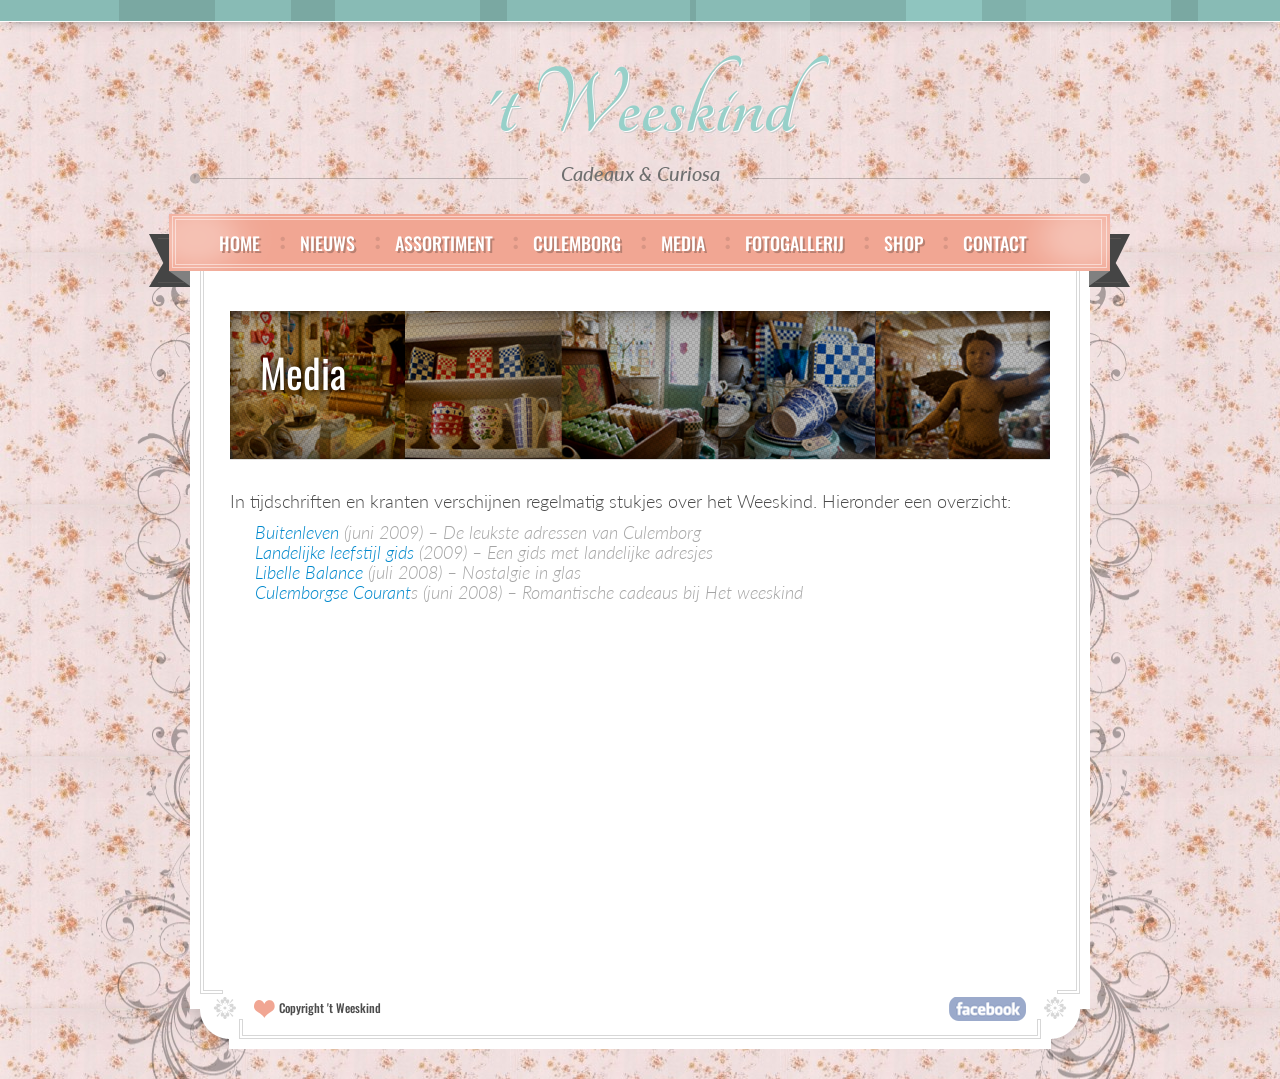
<file: media.html>
<!DOCTYPE HTML>
<html>
<head>
<meta http-equiv="Content-Type" content="text/html; charset=utf-8">
<meta name="viewport" content="width=device-width, initial-scale=1, maximum-scale=1">
<title>'t Weeskind</title>
<link href="css/style.css" rel="stylesheet" type="text/css">
<link href="css/color.css" rel="stylesheet" type="text/css">
<link href="css/bootstrap.css" rel="stylesheet" type="text/css">
<link href="css/bootstrap-responsive.css" rel="stylesheet" type="text/css">
<link href="css/countdown.css" rel="stylesheet" type="text/css">
<link href="css/prettyPhoto.css" rel="stylesheet">
<script type="text/javascript" src="js/jquery-1.8.3.js"></script>
<script type="text/javascript" src="js/bootstrap.js"></script>
<script type="text/javascript" src="js/jquery.countdown.js"></script>
<script type="text/javascript" src="js/jquery.prettyPhoto.js"></script>
<script type="text/javascript" src="js/lightbox.js"></script>
<script type="text/javascript" src="js/custom.js"></script>


</head>

<body>
<!--Background Image-->
<img src="images/patern/1.jpg" id="background"/>
<!--Background Image-->
<!--WRAPPTER START-->
<div class="wrapepr floral-bg">
	<!--header start-->
    <div class="header">
    	<div class="header-line"></div>
        <div class="clearfix"></div>
        <div class="container">
        <div class="couple-name">
            <div class="couple-name-holder">
                <div>
                	<center><h1 style="color:#97d0c9; font-size:100px; ">'t Weeskind</h1></center>       
                </div>
            </div>
        </div>
        <div class="inner">
        <div class="getting-merried">
        	<p>Cadeaux &amp; Curiosa</p>
        </div>
        </div>
      </div>
      </div>
      <div class="clearfix"></div>
    <!--header start-->
    <div class="content">
        <div class="inner">
            <!--navigation start-->
            <div class="navigation relative">
            	<span class="border1 resize">
                	<span class="border2"></span>
                </span>
                <ul id="nav">
               
                    <li><a href="index.html">Home</a></li> 			<!--Vergeet de href niet te veranderen naar de goede pagina! -->
                    <li><a href="nieuws.html">Nieuws</a></li>
                    <li><a href="assortiment.html">Assortiment</a></li>
                    <li><a href="culemborg.html">Culemborg</a></li>
                    <li><a href="media.html">Media</a></li>
                    <li><a href="fotogallerij.html">Fotogallerij</a></li>
                    <li><a href="shop.html">Shop</a></li>
                    <li><a href="contact.html">Contact</a></li>
               
                </ul>
            
                <div class="left-side"><!--navigation left corner--></div>
                <div class="right-side"><!--navigation right corner--></div>
            </div>
            <!--navigation end-->
            <div class="clearfix"></div>
            
            <!--content start-->
            <div class="innter padding40px content-borders">
            	
               <!--banners start-->
            	<div class="banner relative">
                	<img src="images/weeskindfotos/banner.png" alt="">
                    <h2>Media</h2>
                	<div class="banner-pettern"></div>
                </div>
                <div class="clearfix"></div>
                <!--banners end-->
               
               <div class="story relative" style="font-size:18px;"> 
               		<p>In tijdschriften en kranten verschijnen regelmatig stukjes over het Weeskind. Hieronder een overzicht: </p>
               		<ul style="font-style:italic;">
               			<li> <a href="http://www.buitenleven.nl/">Buitenleven </a> (juni 2009) – De leukste adressen van Culemborg</li>
               			<li> <a href="http://www.landelijkeleefstijlgids.nl/">Landelijke leefstijl gids</a> (2009) – Een gids met landelijke adresjes</li>
               			<li> <a href="http://www.libelle.nl/libelle-magazine">Libelle Balance</a> (juli 2008) – Nostalgie in glas</li>
               			<li> <a href="http://www.culemborgsecourant.nl/">Culemborgse Courant</a>s (juni 2008) – Romantische cadeaus bij Het weeskind</li>
               		</ul>
               		<br>
               		<br>
               		<br>
               		<br>
               		<br>
               		<br>
               		<br>
               		<br>
               		<br>
               		<br>
               		<br>
               		<br>
               		<br>
               		<br>
               </div> 
                
                <div class="clearfix"></div>
            </div>
            
            <!--content end-->
        </div>
     <!--FOOTER START-->
    <div class="footer relative">
        <div class="footer-leftside"></div>
        <div class="followus resize">
            <p>Copyright 't Weeskind</p>
                <ul>
                    <li><a href="https://www.facebook.com/Hetweeskind" rel="tooltip" data-original-title="Facebook"><img src="images/fb.png" alt=""></a></li>
                </ul>
            <div class="clearfix"></div>
        </div>
        <div class="footer-rightside"></div>
    </div>
    <!--FOOTER START-->
    </div>
    <div class="clearfix"></div>
</div>
<!--WRAPPTER START-->
<script src="js/selectnav.min.js"></script>
<script>selectnav('nav'); </script>
</body>

</html>
</file>
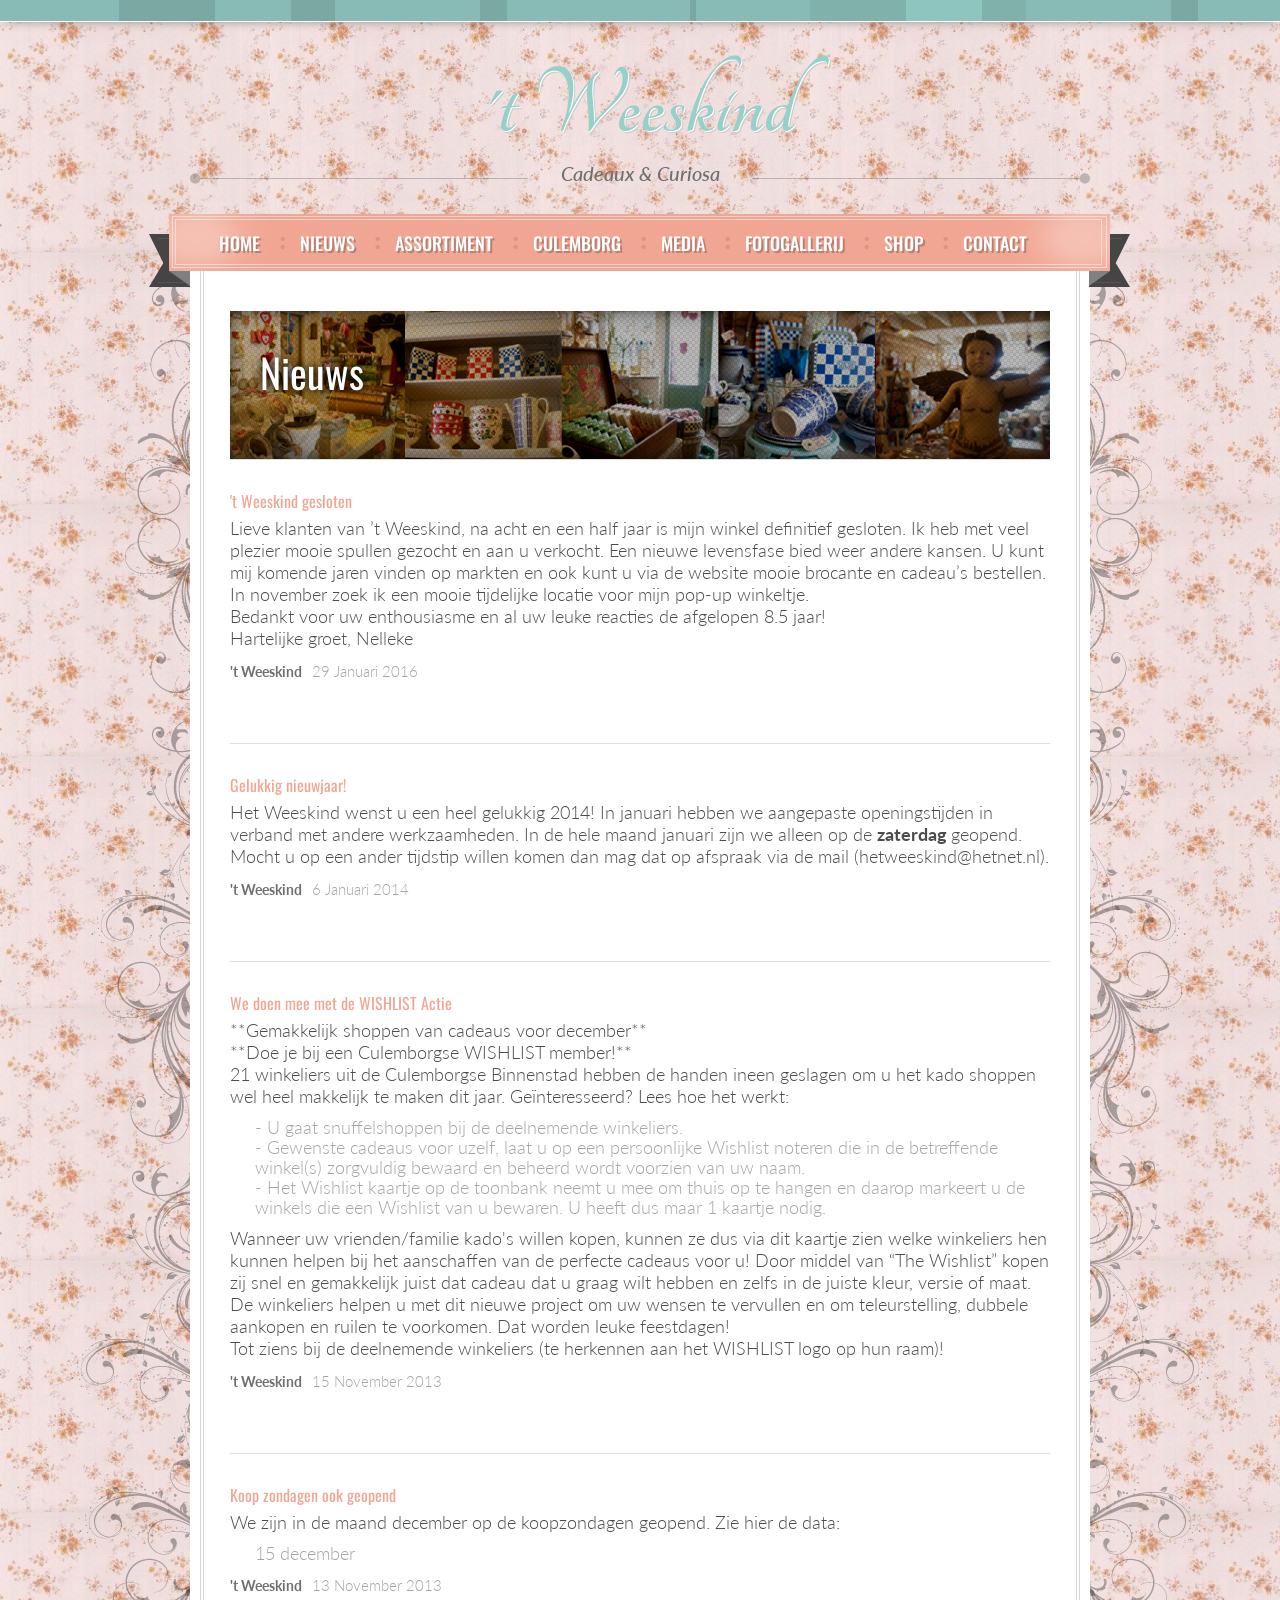
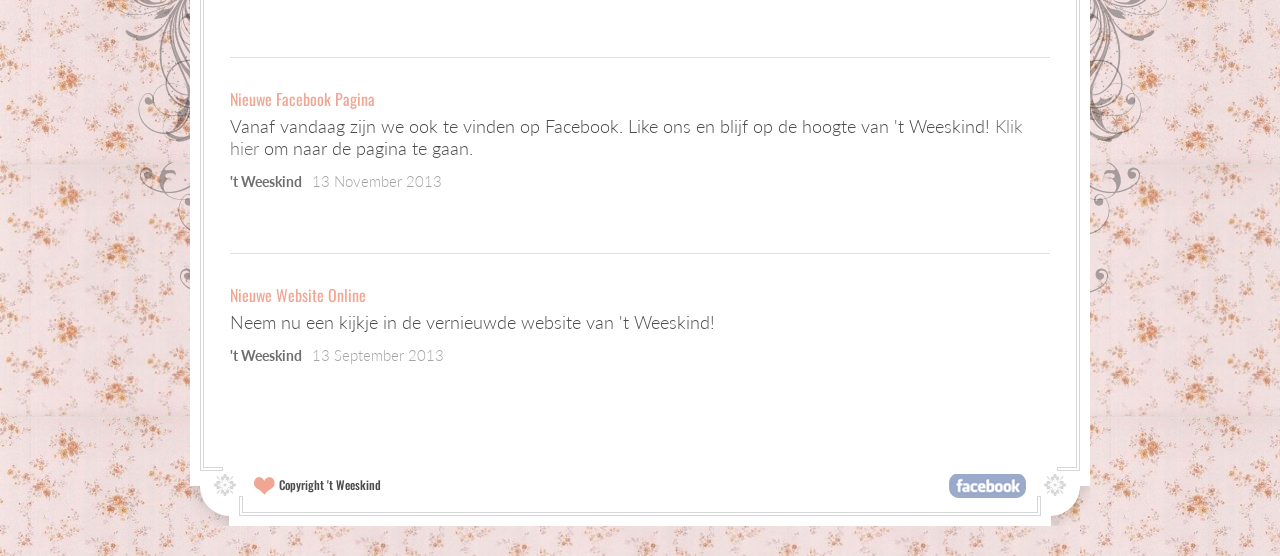
<file: nieuws.html>
<!DOCTYPE HTML>
<html>
<head>
<meta http-equiv="Content-Type" content="text/html; charset=utf-8">
<meta name="viewport" content="width=device-width, initial-scale=1, maximum-scale=1">
<title>'t Weeskind</title>
<link href="css/style.css" rel="stylesheet" type="text/css">
<link href="css/color.css" rel="stylesheet" type="text/css">
<link href="css/bootstrap.css" rel="stylesheet" type="text/css">
<link href="css/bootstrap-responsive.css" rel="stylesheet" type="text/css">
<link href="css/countdown.css" rel="stylesheet" type="text/css">
<link href="css/prettyPhoto.css" rel="stylesheet">
<script type="text/javascript" src="js/jquery-1.8.3.js"></script>
<script type="text/javascript" src="js/bootstrap.js"></script>
<script type="text/javascript" src="js/jquery.countdown.js"></script>
<script type="text/javascript" src="js/jquery.prettyPhoto.js"></script>
<script type="text/javascript" src="js/lightbox.js"></script>
<script type="text/javascript" src="js/custom.js"></script>


</head>

<body>
<!--Background Image-->
<img src="images/patern/1.jpg" id="background"/>
<!--Background Image-->
<!--WRAPPTER START-->
<div class="wrapepr floral-bg">
	<!--header start-->
    <div class="header">
    	<div class="header-line"></div>
        <div class="clearfix"></div>
        <div class="container">
        <div class="couple-name">
            <div class="couple-name-holder">
                <div>
                	<center><h1 style="color:#97d0c9; font-size:100px; ">'t Weeskind</h1></center>       
                </div>
            </div>
        </div>
        <div class="inner">
        <div class="getting-merried">
        	<p>Cadeaux &amp; Curiosa</p>
        </div>
        </div>
      </div>
      </div>
      <div class="clearfix"></div>
    <!--header start-->
    <div class="content">
        <div class="inner">
            <!--navigation start-->
            <div class="navigation relative">
            	<span class="border1 resize">
                	<span class="border2"></span>
                </span>
                <ul id="nav">
               
                    <li><a href="index.html">Home</a></li> 			<!--Vergeet de href niet te veranderen naar de goede pagina! -->
                    <li><a href="nieuws.html">Nieuws</a></li>
                    <li><a href="assortiment.html">Assortiment</a></li>
                    <li><a href="culemborg.html">Culemborg</a></li>
                    <li><a href="media.html">Media</a></li>
                    <li><a href="fotogallerij.html">Fotogallerij</a></li>
                    <li><a href="shop.html">Shop</a></li>
                    <li><a href="contact.html">Contact</a></li>
               
                </ul>
            
                <div class="left-side"><!--navigation left corner--></div>
                <div class="right-side"><!--navigation right corner--></div>
            </div>
            <!--navigation end-->
            <div class="clearfix"></div>
            
            <!--content start-->
            <div class="innter padding40px content-borders">
            	
               <!--banners start-->
            	<div class="banner relative">
                	<img src="images/weeskindfotos/banner.png" alt="">
                    <h2>Nieuws</h2>
                	<div class="banner-pettern"></div>
                </div>
                <div class="clearfix"></div>
                <!--banners end-->

    <div class="story relative" style="font-size:18px;"> 
                    <div class="guest-book relative"> 
                            <h4>'t Weeskind gesloten</h4> <!-- Titel -->
                            <p>Lieve klanten van ’t Weeskind, na acht en een half jaar is mijn winkel definitief gesloten. Ik heb met veel plezier mooie spullen gezocht en aan u verkocht. Een nieuwe levensfase bied weer andere kansen. U kunt mij komende jaren vinden op markten en ook kunt u via de website mooie brocante en cadeau’s bestellen. In november zoek ik een mooie tijdelijke locatie voor mijn pop-up winkeltje. <br> Bedankt voor uw enthousiasme en al uw leuke reacties de afgelopen 8.5 jaar! <br> Hartelijke groet, Nelleke </p> <!-- Beschrijving -->   
                            <a href="#" class="anchor-style1">'t Weeskind</a> <!-- Auteur -->
                            <small>29 Januari 2016</small>    <!-- post date -->
                            <span class="dot-left"></span>
                            <span class="flower"><img alt="" src="images/flower2.png"></span>
                            <span class="dot-right"></span>
                    </div>
                    
                    
               </div> 

                <div class="story relative" style="font-size:18px;"> 
                    <div class="guest-book relative"> 
                            <h4>Gelukkig nieuwjaar!</h4> <!-- Titel -->
                           <p> Het Weeskind wenst u een heel gelukkig 2014! In januari hebben we aangepaste openingstijden in verband met andere werkzaamheden. In de hele maand januari zijn we alleen op de <b> zaterdag </b> geopend. Mocht u op een ander tijdstip willen komen dan mag dat op afspraak via de mail (hetweeskind@hetnet.nl). </p> 
                                <!-- Beschrijving -->   
                            <a href="#" class="anchor-style1">'t Weeskind</a> <!-- Auteur -->
                            <small>6 Januari 2014</small>    <!-- post date -->
                            <span class="dot-left"></span>
                            <span class="flower"><img alt="" src="images/flower2.png"></span>
                            <span class="dot-right"></span></div>
                 </div>
                 <div class="story relative" style="font-size:18px;"> 
                    <div class="guest-book relative"> 
                            <h4>We doen mee met de WISHLIST Actie</h4> <!-- Titel -->
                            <p> **Gemakkelijk shoppen van cadeaus voor december** <br> 
                                **Doe je bij een Culemborgse WISHLIST member!**
<br> 
21 winkeliers uit de Culemborgse Binnenstad hebben de handen ineen geslagen om u het kado shoppen wel heel makkelijk te maken dit jaar. Geïnteresseerd? Lees hoe het werkt: <br> <ol> 
<li> - U gaat snuffelshoppen bij de deelnemende winkeliers. </li> 
<li> - Gewenste cadeaus voor uzelf, laat u op een persoonlijke Wishlist noteren die in de betreffende winkel(s) zorgvuldig bewaard en beheerd wordt voorzien van uw naam. </li>
<li> - Het Wishlist kaartje op de toonbank neemt u mee om thuis op te hangen en daarop markeert u de winkels die een Wishlist van u bewaren. U heeft dus maar 1 kaartje nodig. </li>  </ol> </p>
<p>
Wanneer uw vrienden/familie kado's willen kopen, kunnen ze dus via dit kaartje zien welke winkeliers hen kunnen helpen bij het aanschaffen van de perfecte cadeaus voor u! 
Door middel van “The Wishlist” kopen zij snel en gemakkelijk juist dat cadeau dat u graag wilt hebben en zelfs in de juiste kleur, versie of maat. 
De winkeliers helpen u met dit nieuwe project om uw wensen te vervullen en om teleurstelling, dubbele aankopen en ruilen te voorkomen. Dat worden leuke feestdagen!
<br>
Tot ziens bij de deelnemende winkeliers (te herkennen aan het WISHLIST logo op hun raam)!
                                </p> <!-- Beschrijving -->   
                            <a href="#" class="anchor-style1">'t Weeskind</a> <!-- Auteur -->
                            <small>15 November 2013</small>    <!-- post date -->
                            <span class="dot-left"></span>
                            <span class="flower"><img alt="" src="images/flower2.png"></span>
                            <span class="dot-right"></span>
                    </div>
                    
                    
               </div> 
               <div class="story relative" style="font-size:18px;"> 
                    <div class="guest-book relative"> 
                            <h4>Koop zondagen ook geopend</h4> <!-- Titel -->
                            <p>We zijn in de maand december op de koopzondagen geopend. Zie hier de data:
                                <ul> <li> 15 december</li>
                             </ul> </p> <!-- Beschrijving -->   
                            <a href="#" class="anchor-style1">'t Weeskind</a> <!-- Auteur -->
                            <small>13 November 2013</small>    <!-- post date -->
                            <span class="dot-left"></span>
                            <span class="flower"><img alt="" src="images/flower2.png"></span>
                            <span class="dot-right"></span>
                    </div>
                    
                    
               </div> 

               <div class="story relative" style="font-size:18px;"> 
                    <div class="guest-book relative"> 
                            <h4>Nieuwe Facebook Pagina </h4> <!-- Titel -->
                            <p>Vanaf vandaag zijn we ook te vinden op Facebook. Like ons en blijf op de hoogte van 't Weeskind! <a href="http://www.facebook.com/hetweeskind" target="_blank"> Klik hier </a> om naar de pagina te gaan.</p> <!-- Beschrijving -->   
                            <a href="#" class="anchor-style1">'t Weeskind</a> <!-- Auteur -->
                            <small>13 November 2013</small>    <!-- post date -->
                            <span class="dot-left"></span>
                            <span class="flower"><img alt="" src="images/flower2.png"></span>
                            <span class="dot-right"></span>
                    </div>
                    
                    
               </div> 

               <div class="story relative" style="font-size:18px;"> 
               		<div class="guest-book relative"> 
                            <h4>Nieuwe Website Online</h4> <!-- Titel -->
                            <p>Neem nu een kijkje in de vernieuwde website van 't Weeskind!</p> <!-- Beschrijving -->	
                            <a href="#" class="anchor-style1">'t Weeskind</a> <!-- Auteur -->
                            <small>13 September 2013</small>	<!-- post date -->
                            <span class="dot-left"></span>
                            <span class="flower"><img alt="" src="images/flower2.png"></span>
                            <span class="dot-right"></span>
                    </div>
                    
                    
               </div> 
               
                
                <div class="clearfix"></div>
            </div>
            
            <!--content end-->
        </div>
     <!--FOOTER START-->
    <div class="footer relative">
        <div class="footer-leftside"></div>
        <div class="followus resize">
            <p>Copyright 't Weeskind</p>
                <ul>
                    <li><a href="https://www.facebook.com/Hetweeskind" rel="tooltip" data-original-title="Facebook"><img src="images/fb.png" alt=""></a></li>
                </ul>
            <div class="clearfix"></div>
        </div>
        <div class="footer-rightside"></div>
    </div>
    <!--FOOTER START-->
    </div>
    <div class="clearfix"></div>
</div>
<!--WRAPPTER START-->
<script src="js/selectnav.min.js"></script>
<script>selectnav('nav'); </script>
</body>

</html>
</file>
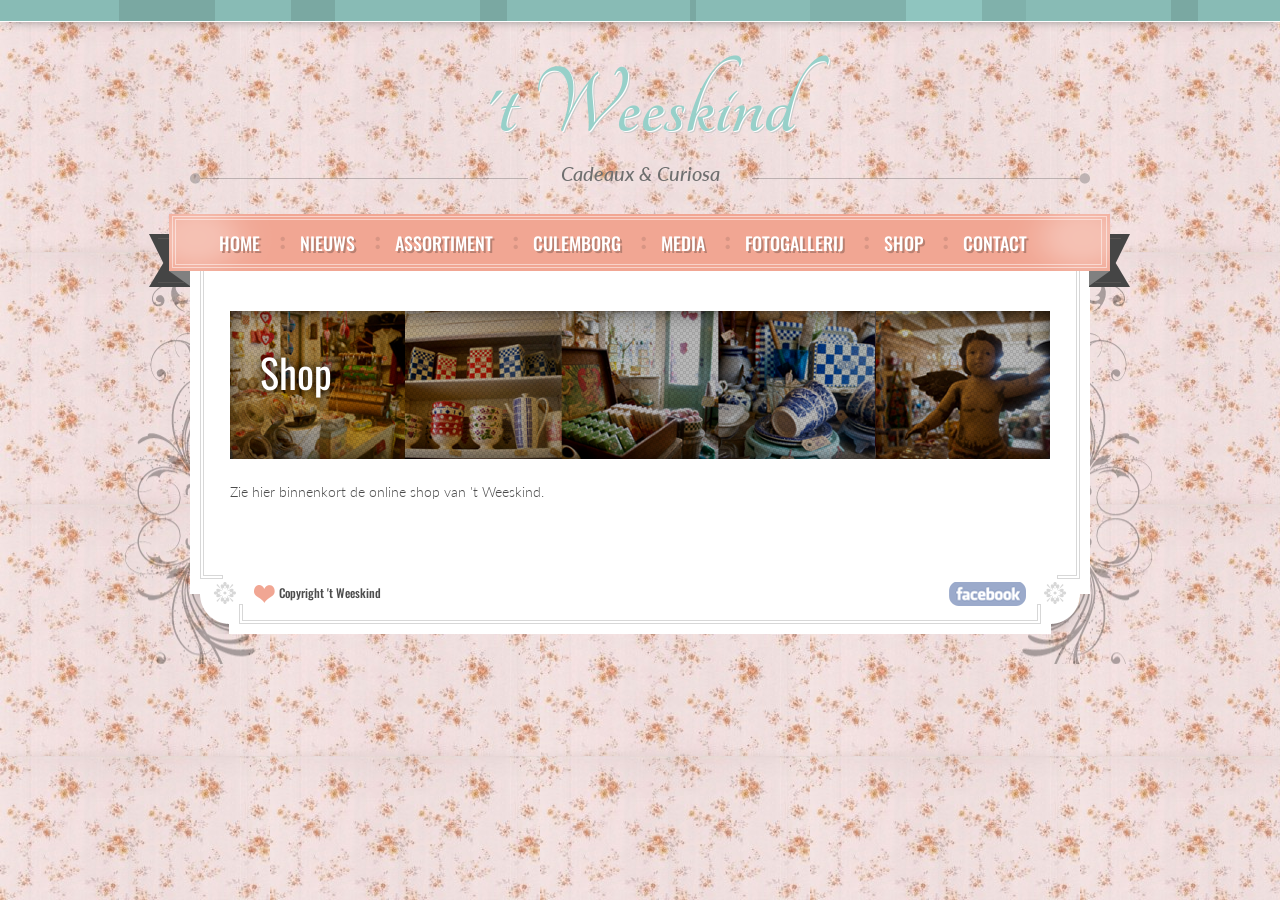
<file: shop.html>
<!DOCTYPE HTML>
<html>
<head>
<meta http-equiv="Content-Type" content="text/html; charset=utf-8">
<meta name="viewport" content="width=device-width, initial-scale=1, maximum-scale=1">
<title>'t Weeskind</title>
<link href="css/style.css" rel="stylesheet" type="text/css">
<link href="css/color.css" rel="stylesheet" type="text/css">
<link href="css/bootstrap.css" rel="stylesheet" type="text/css">
<link href="css/bootstrap-responsive.css" rel="stylesheet" type="text/css">
<link href="css/countdown.css" rel="stylesheet" type="text/css">
<link href="css/prettyPhoto.css" rel="stylesheet">
<script type="text/javascript" src="js/jquery-1.8.3.js"></script>
<script type="text/javascript" src="js/bootstrap.js"></script>
<script type="text/javascript" src="js/jquery.countdown.js"></script>
<script type="text/javascript" src="js/jquery.prettyPhoto.js"></script>
<script type="text/javascript" src="js/lightbox.js"></script>
<script type="text/javascript" src="js/custom.js"></script>


</head>

<body>
<!--Background Image-->
<img src="images/patern/1.jpg" id="background"/>
<!--Background Image-->
<!--WRAPPTER START-->
<div class="wrapepr floral-bg">
	<!--header start-->
    <div class="header">
    	<div class="header-line"></div>
        <div class="clearfix"></div>
        <div class="container">
        <div class="couple-name">
            <div class="couple-name-holder">
                <div>
                	<center><h1 style="color:#97d0c9; font-size:100px; ">'t Weeskind</h1></center>       
                </div>
            </div>
        </div>
        <div class="inner">
        <div class="getting-merried">
        	<p>Cadeaux &amp; Curiosa</p>
        </div>
        </div>
      </div>
      </div>
      <div class="clearfix"></div>
    <!--header start-->
    <div class="content">
        <div class="inner">
            <!--navigation start-->
            <div class="navigation relative">
            	<span class="border1 resize">
                	<span class="border2"></span>
                </span>
                <ul id="nav">
               
                    <li><a href="index.html">Home</a></li> 			<!--Vergeet de href niet te veranderen naar de goede pagina! -->
                    <li><a href="nieuws.html">Nieuws</a></li>
                    <li><a href="assortiment.html">Assortiment</a></li>
                    <li><a href="culemborg.html">Culemborg</a></li>
                    <li><a href="media.html">Media</a></li>
                    <li><a href="fotogallerij.html">Fotogallerij</a></li>
                    <li><a href="shop.html">Shop</a></li>
                    <li><a href="contact.html">Contact</a></li>
               
                </ul>
            
                <div class="left-side"><!--navigation left corner--></div>
                <div class="right-side"><!--navigation right corner--></div>
            </div>
            <!--navigation end-->
            <div class="clearfix"></div>
            
            <!--content start-->
            <div class="innter padding40px content-borders">
            	
               <!--banners start-->
            	<div class="banner relative">
                	<img src="images/weeskindfotos/banner.png" alt="">
                    <h2>Shop</h2>
                	<div class="banner-pettern"></div>
                </div>
                <div class="clearfix"></div>
                <!--banners end-->
               <br>
               
               <p> Zie hier binnenkort de online shop van 't Weeskind. </p>
                <br>
                <div class="clearfix"></div>
            </div>
            
            <!--content end-->
        </div>
     <!--FOOTER START-->
    <div class="footer relative">
        <div class="footer-leftside"></div>
        <div class="followus resize">
            <p>Copyright 't Weeskind</p>
                <ul>
                    <li><a href="https://www.facebook.com/Hetweeskind" rel="tooltip" data-original-title="Facebook"><img src="images/fb.png" alt=""></a></li>
                </ul>
            <div class="clearfix"></div>
        </div>
        <div class="footer-rightside"></div>
    </div>
    <!--FOOTER START-->
    </div>
    <div class="clearfix"></div>
</div>
<!--WRAPPTER START-->
<script src="js/selectnav.min.js"></script>
<script>selectnav('nav'); </script>
</body>

</html>
</file>
<file: css/style.css>
@charset "utf-8";
@import url(http://fonts.googleapis.com/css?family=Lato:400,300,700);
@import url(http://fonts.googleapis.com/css?family=Oswald:400,300);
@import url(http://fonts.googleapis.com/css?family=Tangerine);

#background{
 
 position:absolute; top:0px; left:0px;
 z-index:-100;
background-repeat:repeat-y;
}


*{
	padding:0px;
	margin:0px;
	outline:none;
}
body{
	color: #444;
	background-image:url(../images/patern/1.jpg);

	background-repeat: repeat;
	
}
.wrapepr{
	width:100%;
}
.inner{
	width:900px;
	margin:0px auto;
	background-color:#fff;
		
}
.floral-bg{
	background-image:url(../images/floral-bg.png);
	background-position:center 260px;
	background-repeat:no-repeat; 
}
.padding40px{
	padding:40px;
}

/*
========================================================
					   H GROUP
========================================================
*/
h2, h3, h4, h5, h6{
	font-family: 'Oswald', sans-serif;
	
	font-weight:normal;
	
}
h1{
	font-family: 'Tangerine', bold;
	font-size:50px;

}
h2{
	font-size:20px;
}
h3{
	font-size:18px;
}
h4{
	font-size:16px;
}
h5{
	font-size:14px;
}
h6{
	font-size:12px;
}

/*
========================================================
				   CUSTOM CSS
========================================================
*/
#product{
	width:400px; 
	height:140px; 
	padding: 7px 7px 7px 7px; 
	background-color:#FFFFF0;
}

Beschrijving{
	font-style: italic;
	font-size: 12px;
	
}

prijs{	
	font-weight: bold;
	color: #f78c8c;
	font-size: 15px;
}

.line{
	float:left;
	width:100%;
	background-image:url(../images/divider.png);
	background-position:bottom;
	background-repeat:no-repeat;
	padding:0 0 55px;
	margin:0 0 15px;
}

.col1{
	float: left;
	width: 210px;
	background-color:#572424;
}

.col2{
	float: left;
	background-color:#572424;
}
p{
	color:#4c4c4c;
}

/*
========================================================
				   COMMEN CLASSES
========================================================
*/
.relative{
	position:relative;
}
.resize{
	-webkit-box-sizing: border-box;
	-moz-box-sizing: border-box;    
	box-sizing: border-box;
}


/*
========================================================
					    HEADER
========================================================
*/
.header{
	float:left;
	width:100%;
}
.header-line{
	background-image:url(../images/header-line.png);
	height:21px;
	border-bottom:solid 1px #fff;
	-moz-box-shadow:    0px 0px 14px -6px #000;
	-webkit-box-shadow: 0px 0px 14px -6px #000;
	box-shadow:         0px 0px 14px -6px #000;
	background-color:#97d0c9;
}
.couple-name{
	float:left;
	width:100%;
	display:table;
	margin:50px 0px 0px 0px;
}
.couple-name h1{
	font-size:70px;
	text-shadow:2px 2px 0px 0px #000;
	margin:0px;
	padding:0px;
	line-height:70px !important;
	text-shadow: 1px 1px 0px #ffffff, 2px 2px 0px #cccccc ;
}
.couple-name h2{
	font-weight:normal;
	font-size:34px;
	text-transform:uppercase;
	text-shadow:2px 2px 0px #f6f5ec ;
	color:#6f6f6f;
}
.couple-name-holder{
	float:left;
	width:100%;
	display:table-row;
}
.first-name{
	float:left;
	display:table-cell;
	width:442px;
	text-align:right;
}
.last-name{
	float:right;
	width:442px;
	display:table-cell;
	text-align:left;
}
.joint{
	display:table-cell;
	float:left;
	width:96px;
	background-image:url(../images/dots.png);
	background-repeat:no-repeat;
	background-position:center center;
}
.joint span{
	-webkit-border-radius: 100px;
	-moz-border-radius: 100px;
	border-radius: 100px;
	font-size:45px;
	padding:25px 20px;
	font-family: 'Oswald', sans-serif;
	float:left;
	margin:5px 0px 15px 3px;
	background-color:#8f8f8f;
	border:10px solid rgba(255, 255, 255, 0.50);
	background-clip: padding-box;
	font-weight:500;
	color:#ffffff;

}

.getting-merried{
	float:left;
	width:100%;
	padding:20px 0px;
	background-image:url(../images/getting-merried-bg.png), url(../images/getting-merried-bg2.png);
	background-position:left center, right center;
	background-repeat:no-repeat, no-repeat;
	text-align:center;
}
.getting-merried p{
	font-size:20px;
	font-style:italic;
	font-weight:500;
	color:#6f6f6f;
}

/*
========================================================
					    CONTENT
========================================================
*/
.content{
	float:left;
	width:100%;
}
.border1{
	height:52px;
	border:solid 1px #fff;
	position:absolute;
	width:99.3%;
	left:3px;
	top:2px;
	opacity:0.5;
	filter: alpha(opacity=50);
	padding:2px;
}
.border2{
	height:44px;
	border:solid 1px #fff;
	width:99.6%;
	float:left;
}
.selectnav {
	display: none;
}
.navigation{
	float:left;
	width:104.6%;
	margin:0px 0px 0px -21px;
	position:relative;
	background-image:url(../images/navigation-shade.png), url(../images/navigation-shade2.png);
	background-repeat:no-repeat, no-repeat;
	background-position:left, right;
}
.left-side{
	position:absolute;
	left:-20px;
	bottom:-16px;
	background-image:url(../images/left-side2.png);
	background-repeat:no-repeat;
	width:41px;
	height:53px;
}
.right-side{
	position:absolute;
	right:-20px;
	bottom:-16px;
	background-image:url(../images/right-side2.png);
	background-repeat:no-repeat;
	width:41px;
	height:53px;
}
.navigation ul{
	float:left;
	margin:0px 0px 0px 0px;
	padding:0px;
	/*background-image:url(../images/nav-lines.png), url(../images/nav-lines.png);
	background-repeat:repeat-x, repeat-x;
	background-position:0px 2px, 0px 50px;*/
}
.navigation ul li:first-child{
	margin-left:30px;
	background:none;
}
.navigation ul li{
	float:left;
	margin:-3px 0px 0px 0px;
	padding:0px 0px;
	position:relative;
	background-image:url(../images/nav-dots.png);
	background-repeat:no-repeat;
	background-position:left center;
	-webkit-border-radius: 2px;
	-moz-border-radius: 2px;
	border-radius: 2px;
	transition: all 0.3s ease-in-out;
	-moz-transition: all 0.3s ease-in-out;
	-o-transition: all 0.3s ease-in-out;
	-webkit-transition: all 0.3s ease-in-out;
	border-top: solid 3px;
	border-color:transparent;
}
.navigation ul li:hover{
	border-top: solid 3px #8f8f8f;
	transition: all 0.3s ease-in-out;
	-moz-transition: all 0.3s ease-in-out;
	-o-transition: all 0.3s ease-in-out;
	-webkit-transition: all 0.3s ease-in-out;
}
.navigation ul li a{
	display:block;
	font-weight:500;
	font-family: 'Oswald', sans-serif;
	font-size:18px;
	text-transform:uppercase;
	padding:19px 20px 18px 20px;
	text-shadow: 2px 2px #b98071;
	transition: all 0.3s ease-in-out;
	-moz-transition: all 0.3s ease-in-out;
	-o-transition: all 0.3s ease-in-out;
	-webkit-transition: all 0.3s ease-in-out;
	color:#ffffff;
	-webkit-border-radius: 2px;
	-moz-border-radius: 2px;
	border-radius: 2px;
	margin:0px 0px -3px 0px;
	border-bottom: solid 3px;
	border-color:transparent;
}
.navigation ul li a:hover{
	background-image:url(../images/transparent.png);
	transition: all 0.3s ease-in-out;
	-moz-transition: all 0.3s ease-in-out;
	-o-transition: all 0.3s ease-in-out;
	-webkit-transition: all 0.3s ease-in-out;
	text-decoration:none;
	border-bottom: solid 3px #8f8f8f;
}
.navigation ul li:hover > ul{
	display:block;
}
.navigation ul li:hover > a{
	background-image:url(../images/transparent.png);
	text-decoration:none;
}
.navigation ul ul li:hover > a{
	background:none;
	border:none;
}
.navigation ul ul li:first-child{
	margin:0px;
	background-image:url(../images/dropdown-bg.png);
}
.navigation ul ul{
	background-image:url(../images/dropdown-bg.png);
	min-width:180px;
	position:absolute;
	left:0px;
	padding:0px 0px;
	z-index:120;
	background-repeat:repeat;
	display:none;
	-webkit-border-radius: 0px 0px 2px 2px;
	-moz-border-radius: 0px 0px 2px 2px;
	border-radius: 0px 0px 2px 2px;
}
.navigation ul ul li{
	width:100%;
	border-top:none;
	background:none;
	margin:0px;
	background-image:url(../images/divider.png);
	background-repeat:no-repeat;
	background-position:top;
}
.navigation ul ul li:hover{
	border:none;
}
.navigation ul ul li a{
	border:none;
	margin:0px;
}
.navigation ul ul li a:hover{
	border:none;
}

.navigation ul ul li:first-child{
	border:none;
	background:none;
}
.navigation ul ul li:first-child span{
	display:none;
	
}
.navigation ul ul li:hover{
}
.navigation ul ul li a{
	font-size:14px;
	text-shadow: 2px 2px #3d3d3d;
	padding:10px 10px;
	text-transform:capitalize;
	text-align:center;
}
.navigation ul ul li a:hover{
	background:none;
}
.navigation ul ul ul{
	display:none;
	left:100%;
	top:0px;
}


.navigation ul li:hover .top-border, .navigation ul li:hover .bottom-border{
	opacity:1;
	filter: alpha(opacity=100);
}
.top-border{
	position:absolute;
	-webkit-border-radius: 5px 5px 0px 0px;
	-moz-border-radius: 5px 5px 0px 0px;
	border-radius: 5px 5px 0px 0px;
	height:4px;
	width:100%;
	float:left;
	top:-4px;
	transition: all 0.3s ease-in-out;
	-moz-transition: all 0.3s ease-in-out;
	-o-transition: all 0.3s ease-in-out;
	-webkit-transition: all 0.3s ease-in-out;
	opacity:0;
	filter: alpha(opacity=0);
	background-color:#545454;
}
.bottom-border{
	position:absolute;
	-webkit-border-radius: 0px 0px 5px 5px;
	-moz-border-radius: 0px 0px 5px 5px;
	border-radius: 0px 0px 5px 5px;
	height:4px;
	width:100%;
	float:left;
	bottom:-4px;
	transition: all 0.3s ease-in-out;
	-moz-transition: all 0.3s ease-in-out;
	-o-transition: all 0.3s ease-in-out;
	-webkit-transition: all 0.3s ease-in-out;
	opacity:0;
	filter: alpha(opacity=0);
	z-index:10;
	background-color:#545454;
}

.banner{
	float:left;
	width:100%;
	margin:0px;
	overflow:hidden;
}
.leave-message{
	background-image:url(../images/pettern.png);
	-webkit-border-radius: 5px;
	-moz-border-radius: 5px;
	border-radius: 5px;
	position:absolute;
	font-size:16px;
	font-family: 'Oswald', sans-serif;
	font-weight:500;
	padding:10px 30px;
	background-color:#acd9d4;
	border:solid 2px #97d0c9;
	-moz-box-shadow:    inset 0 1px 0px 0px #fff;
	-webkit-box-shadow: inset 0 1px 0px 0px #fff;
	box-shadow:         inset 0 1px 0px 0px #fff;
	right:50px;
	top:60px;
	color:#ffffff;
}
.leave-message:hover{
	background-color:#97d0c9;
}
	
.banner-pettern{
	background-image:url(../images/banner-pettern.png);
	height:100%;
	width:100%;
	position:absolute;
	left:0px;
	top:0px;
	-moz-box-shadow: 0 0 25px -6px #000000 inset;
	-webkit-box-shadow: 0 0 25px -6px #000000 inset;
	box-shadow: 0 0 25px -6px #000000 inset;
	color:#ffffff;
}
.banner h2{
	position:absolute;
	top:50px;
	left:30px;
	font-size:40px;
	text-shadow: 0px 0px 8px #000000;
	z-index:10;
	color:#ffffff;
}
.contdown-timer{
	width:320px;
	margin:0px auto;
	position:absolute;
	left:0px;
	right:0px;
	bottom:60px;
}
.banner h4{
	float:left;
	position:absolute;
	bottom:20px;
	padding:8px 12px;
	z-index:15;
	left:0px;
	right:0px;
	margin: 0px auto;
	width:320px;
	text-align:center;
	background-color:#97d0c9;
	color:#ffffff;
}
.banner .carousel{
	margin:0px;
}
.top-borderline{
	float:left;
	width:100%;
	background-color:#FFF;
	background-image:url(../images/footer-border.png);
	background-repeat:repeat-x;
	background-position:bottom;
	
}
.top-borderline img{
	float:left;
}
.top-left-corner{
	float:left;
	height:13px;
	width:14px;
}
.top-right-corner{
	float:right;
	height:13px;
	width:14px;
}
.left-bg {
	position:absolute;
	left:0px;
	top:0px;
	z-index:100;
}
.right-bg{
	position:absolute;
	right:0px;
	top:0px;
	z-index:100;
}
.left-shadow, .right-shadow{
	position:absolute;
	left:0px;
	bottom:0px;
	z-index:110;
}
.right-shadow{
	right:0px;
	left:auto;
}
.content-borders{
	background-image:url(../images/inner-border.png), url(../images/inner-border.png);
	background-repeat:repeat-y, repeat-y;
	background-position:10px 0px, 886px 0;
}
.place{
	float:left;
	width:100%;
	text-align:center;
	border-bottom:solid 1 #dfdfdf;
	padding:50px 0px 50px 0px;
	margin:0px 0px 15px 0px;
	
}
.place .flower, .gallery .flower{
	bottom:-15px;
	top:auto;
	
}
.place .dot-left, .place .dot-right, .gallery .dot-left, .gallery .dot-right{
	bottom:-3px;
	top:auto;
}
.flower{
	width:70px;
	position:absolute;
	top:-15px;
	left:0px;
	right:0px;
	margin:auto;
	padding:3px;
	background-color:#fff
}
.dot-left{
	width:5px;
	height:6px;
	position:absolute;
	left:-5px;
	top:-3px;
	background-image:url(../images/dot1.png);
}
.dot-right{
	width:5px;
	height:6px;
	position:absolute;
	right:-5px;
	top:-3px;
	background-image:url(../images/dot2.png);
}
.place h2 small{
	font-size:20px
}
.love-message{
	float:left;
	width:100%;
	background-image:url(../images/love-message-bg.png);
	background-position:bottom;
	background-repeat:no-repeat;
	padding:0 0 55px;
	margin:0 0 15px;
}
.love-message h3{
	margin:10px 0px;
	transition: all 0.4s ease-in-out;
	-moz-transition: all 0.4s ease-in-out;
	-o-transition: all 0.4s ease-in-out;
	-webkit-transition: all 0.4s ease-in-out;
	text-transform:uppercase;
}
.love-box{
	width:410px;
	float:left;
	text-align:center;
	padding:0px 30px;
}
.love-box-shadow, .love-box-shadow2{
	background-image:url(../images/love-message-shadow.png);
	position:absolute;
	width:36px;
	height:100%;
	background-position:center right;
	right:0px;
	top:0px;
	opacity:0;
	filter: alpha(opacity=0);
	transition: all 0.4s ease-in-out;
	-moz-transition: all 0.4s ease-in-out;
	-o-transition: all 0.4s ease-in-out;
	-webkit-transition: all 0.4s ease-in-out;
}
.love-box-shadow2{
	background-image:url(../images/love-message-shadow2.png);
	right:auto;
	top:0px;
	left:0px;
}
.love-box:hover .love-box-shadow, .love-box:hover .love-box-shadow2{
	opacity:1;
	filter: alpha(opacity=100);
	transition: all 0.4s ease-in-out;
	-moz-transition: all 0.4s ease-in-out;
	-o-transition: all 0.4s ease-in-out;
	-webkit-transition: all 0.4s ease-in-out;
}
.love-box:hover h3{
	color:#97d0c9;
}
.center-border{
	background-image:url(../images/line2.png);
	background-repeat:repeat-y;
	background-position:right;
}
.img-container{
	float:left;
	width:100%;
	background-image:url(../images/img-flowers.png);
	background-repeat:no-repeat;
	background-position:center center;
}
.avatar{
	margin:0px auto;
	width:86px;
	height:86px;
	overflow:hidden;
	
	border:solid 5px #ececec;
	transition: all 0.4s ease-in-out;
	-moz-transition: all 0.4s ease-in-out;
	-o-transition: all 0.4s ease-in-out;
	-webkit-transition: all 0.4s ease-in-out;
	-webkit-border-radius: 100px;
	-moz-border-radius: 100px;
	border-radius: 100px;
}
.avatar img{
	opacity:0.5;
	filter: alpha(opacity=50);
	transition: all 0.4s ease-in-out;
	-moz-transition: all 0.4s ease-in-out;
	-o-transition: all 0.4s ease-in-out;
	-webkit-transition: all 0.4s ease-in-out;
	-webkit-border-radius: 100px;
	-moz-border-radius: 100px;
	border-radius: 100px;
}
.love-box:hover .avatar img{
	opacity:1;
	filter: alpha(opacity=100);
	transition: all 0.4s ease-in-out;
	-moz-transition: all 0.4s ease-in-out;
	-o-transition: all 0.4s ease-in-out;
	-webkit-transition: all 0.4s ease-in-out;
	-webkit-border-radius: 15px;
	-moz-border-radius: 15px;
	border-radius: 15px;
}
.love-box:hover .avatar{
	-webkit-border-radius: 20px;
	-moz-border-radius: 20px;
	border-radius: 20px;
	border:solid 5px #ececec;
	transition: all 0.4s ease-in-out;
	-moz-transition: all 0.4s ease-in-out;
	-o-transition: all 0.4s ease-in-out;
	-webkit-transition: all 0.4s ease-in-out;
}
.love-box:hover h3{
	transition: all 0.4s ease-in-out;
	-moz-transition: all 0.4s ease-in-out;
	-o-transition: all 0.4s ease-in-out;
	-webkit-transition: all 0.4s ease-in-out;
}
.love-heart{
	height:46px;
	width:46px;
	background-image:url(../images/heart2.png);
	background-repeat:no-repeat;
	-webkit-border-radius: 100px;
	-moz-border-radius: 100px;
	border-radius: 100px;
	position:absolute;
	right:0px;
	left:0px;
	margin:auto;
	top:42%;
	border:solid 1px;
	border-color:transparent;
	z-index:100;
	transition: all 0.4s ease-in-out;
	-moz-transition: all 0.4s ease-in-out;
	-o-transition: all 0.4s ease-in-out;
	-webkit-transition: all 0.4s ease-in-out;
}
.love-heart a{
	position:absolute;
	height:100%;
	width:100%;
	left:0px;
}
.love-heart .tooltip{
	position:absolute;
	width:100px;
}
.love-message:hover .love-heart{
	background-color:#f8f8f8;
	border:solid 1px #dfdfdf;
	transition: all 0.4s ease-in-out;
	-moz-transition: all 0.4s ease-in-out;
	-o-transition: all 0.4s ease-in-out;
	-webkit-transition: all 0.4s ease-in-out;
	-moz-box-shadow:    0px 0px 20px -2px #CCCCCC;
	-webkit-box-shadow: 0px 0px 20px -2px #CCCCCC;
	box-shadow:         0px 0px 20px -2px #CCCCCC;
}



.share{
	float:left;
	width:100%;
	margin:20px 0px;
	background-image:url(../images/single-line.png);
	background-repeat:repeat-x;
	background-position:0px 9px;
}
.share ul{
	padding:0px 5px 0px 5px;
	width:32%;
	float:left;
	margin:0px 0px 0px 33%;
	background-color:#fff
}
.share ul li{
	float:left;
	margin:0 0 0 6px;
}
.share ul li img{
	float:left;
	margin:0px;
	padding:0px;
	opacity:0.5;
	filter: alpha(opacity=50);
	transition: all 0.4s ease-in-out;
	-moz-transition: all 0.4s ease-in-out;
	-o-transition: all 0.4s ease-in-out;
	-webkit-transition: all 0.4s ease-in-out;
}
.share ul li:hover img{
	opacity:1;
	filter: alpha(opacity=100);
	transition: all 0.4s ease-in-out;
	-moz-transition: all 0.4s ease-in-out;
	-o-transition: all 0.4s ease-in-out;
	-webkit-transition: all 0.4s ease-in-out;
}


.gallery{
	border-bottom: 1px solid #dfdfdf;
    float: left;
    margin: 0 0 40px;
    padding: 0 0 30px;
    text-align: center;
    width: 100%;
}
.gallery .carousel-control{
	opacity:0.5;
	filter: alpha(opacity=50);
	outline:none;
	left:-5px;
}
.gallery .carousel-control:hover{
	opacity:1;
	filter: alpha(opacity=100);
}
.gallery .carousel-control.right{
	right:-5px !important;
}
.gallery .flower{
	width:80px;
	bottom:-15px;
}
.gallery h3{
	margin:15px 0px;
	text-transform:uppercase;
}
.gallery-holder{
	float:left;
	width:100%;
	padding:10px 0px;
}
.gallery-holder ul{
	margin:0 0 0 -3px;
	padding:0px;
	float:left;
}
.gallery-holder ul li{
	float:left;
	border: solid 5px #fff;
	margin:0 0 0 21px;
	-moz-box-shadow:    0 0 10px 0px #CCCCCC;
	-webkit-box-shadow: 0 0 10px 0px #CCCCCC;
	box-shadow:         0 0 10px 0px #CCCCCC;
	position:relative;
}
.gallery-holder ul li a{
	display:block;
}

.get-in-touch{
	float:left;
	width:100%;
}
.gallery-holder ul li:hover .flower2{
	opacity:1;
	filter: alpha(opacity=100);
	transition: all 0.4s ease-in-out;
	-moz-transition: all 0.4s ease-in-out;
	-o-transition: all 0.4s ease-in-out;
	-webkit-transition: all 0.4s ease-in-out;
}
.flower2{
	background-image:url(../images/flower4.png), url(../images/transparent2.png) ;
	background-repeat:no-repeat, repeat;
	background-position:center center;
	height:100%;
	width:100%;
	position:absolute;
	left:0px;
	top:0px;
	opacity:0;
	filter: alpha(opacity=0);
	transition: all 0.4s ease-in-out;
	-moz-transition: all 0.4s ease-in-out;
	-o-transition: all 0.4s ease-in-out;
	-webkit-transition: all 0.4s ease-in-out;
}
.info{
	float:left;
	width:290px;
	padding:0px 20px 0px 0px;
	background-image:url(../images/info-border.png);
	background-position:right center;
	background-repeat:no-repeat;
}
.info a{
	font-size:14px;
	font-weight:bold;
	color:#97d0c9
}
.info a:hover{
	color:#97d0c9
}
.form {
	float:left;
	width:530px;
}
form{
	float:left;
	width:100%;
	margin:0px;
}
.form input[type="text"], .form textarea{
	width:214px;
	border-radius:0px;
	font-family: 'Oswald', sans-serif;
	font-size:12px;
	color:#9b9b9b;
	padding:11px 10px;
	margin:0px 0px 15px 0px;
	border:solid 1px #dfdfdf;
}
.form input[type="text"]:focus, .form textarea:focus{
	box-shadow:none;
}
.form textarea{
	width:240px;
	height:78px;
}
.form button{
	border:none;
	border-radius:0px;
	font-family: 'Oswald', sans-serif;
	width:262px;
	height:44px;
	background-color:#97d0c9;
	color:#ffffff;
}
.form button:hover{
	background-color:#8bcac3;
}
.text-inputs{
	width:237px;
	float:left;
	margin:0px 0px 0px 15px;
}
.text-inputs2{
	width:250px;
	float:left;
	margin:0 0 0 15px
}
.register{
	float:left;
	width:100%;
	padding:25px 0px;
	background-image:url(../images/line3.png), url(../images/line3.png);
	background-position:bottom, top;
	background-repeat:repeat-x, repeat-x;
}
.register h4{
	float:left;
	margin:11px 0px 0px 130px;
}
.register ul{
	float:left;
	margin:0px;
	padding:0px;
}
.register ul li{
	float:left;
	margin:0px;
	padding:0px;
}
.register ul li a{
	display:block;
}
/*
========================================================
						Story
========================================================
*/
.story{
	border-top: 1px solid #dfdfdf;
    float: left;
    padding: 30px 0px;
    width: 100%;
}
.story:first-child span{
	display:none;
}
.story:first-child{
	padding-top:0px;
	border:none;
}
.story-avatar{
	float:left;
	border:solid 5px #fff;
	-moz-box-shadow:0px 0px 8px 0px #ccc;
	-webkit-box-shadow:0px 0px 8px 0px #ccc;
	box-shadow:0px 0px 8px 0px #ccc;
	margin:0px 15px 0px 0px;
}
.quote{
	background-image:url(../images/quots.png);
	background-repeat:no-repeat;
	background-position:left 3px;
	padding:0 0 8px 50px;
}
.story h2{
	text-transform:uppercase;
}
.about-groom{
	float:left;
	width:100%;
	margin:0px 0px 30px 0px;
}
.about-bride{
	float:left;
	width:100%;
}
.about-groom h2, .about-bride h2{
	text-transform:inherit;
	color:#97d0c9
}
.img-pettern{
	background-image:url(../images/pettern.png);
	height:100%;
	width:100%;
	position:absolute;
	left:0px;
	top:0px;
}
.tweet-border{
	padding:0px 120px 0px 120px;
}
.tweets{
	float:left;
	width:100%;
	background-image:url(../images/quots.png), url(../images/quots2.png);
	background-repeat:no-repeat, no-repeat;
	background-position:50px 70px, 740px 70px;
	text-align:center;
	padding:30px 0px;
	border-top:solid 1px #DFDFDF;
}
.tweets h4{
	margin:0px 0px 20px 0px;
	color:#545454;
}
.tweets h4 img{
	margin:-4px 10px 0 0;
}
.tweets p{
	font-size:18px;
	font-family:Georgia, "Times New Roman", Times, serif;
}

/*
========================================================
					    EVENTS
========================================================
*/
.events{
	float:left;
	width:100%;
}
.leftbar{
	float:left;
	width:555px;
	padding:0px 20px 0px 0px;
	background-image:url(../images/line2.png);
	background-position: top right;
	background-repeat:repeat-y;
}
.leftbar div.event-box:first-child{
	margin:0px;
}
.rightbar{
	float:left;
	width:224px;
	padding:0px 0px 0px 20px;
	-moz-box-shadow: 31px -7px 9px -34px #CCCCCC inset;
   -webkit-box-shadow: 31px -7px 9px -34px #CCCCCC inset;
   box-shadow: 31px -7px 9px -34px #CCCCCC inset;
   background-image:url(../images/line2.png);
	background-position: top left;
	background-repeat:repeat-y;
	margin:0px 0px 0px -1px
	
}
.rightbar .widget{
	float:left;
	width:100%;
	margin:20px 0px 0px 0px;
}
.event-time{
}
.event-time ul{
	float:left;
	width:100%;
	margin:0px;
}
.event-time ul li{
	float:left;
	width:100%;
	margin:0px;
	background-image:url(../images/line4.png);
	background-position:top;
	background-repeat:repeat-x;
	padding:8px 0;
}
.event-time ul li:first-child{
	background:none;
}
.event-time ul li a{
	display:block;
	font-size:14px;
	font-weight:bold;
	padding:0px 0px 0px 20px;
	background-image:url(../images/event-bullet.png);
	background-position:left;
	background-repeat:no-repeat;
	color:#6f6f6f;
}
.event-time ul li a:hover{
	text-decoration:none;
}
.event-time ul li a small{
	font-size:12px;
	padding:0px 0px 0px 15px;
	background-image:url(../images/slash.png);
	background-repeat:no-repeat;
	background-position:left;
}
.map{
}
.map iframe{
	width:100%;
	height:200px;
	border:solid 2px #fff;
	-moz-box-shadow:    0px 0px 5px 0px #CCCCCC;
	-webkit-box-shadow: 0px 0px 5px 0px #CCCCCC;
	box-shadow:         0px 0px 5px 0px #CCCCCC;
}
.flickr{
}
.flickr ul{
	float:left;
	width:105%;
	margin:0px 0px 0px -5px;
	padding:0px;
}
.flickr ul li{
	float:left;
	margin:0px 0px 10px 10px;
	-moz-box-shadow: 0 0 4px 1px #ccc;
   -webkit-box-shadow:0 0 4px 1px #ccc;
   box-shadow: 0 0 4px 1px #ccc;
   border:solid 1px #fff; 
	
}
.flickr ul li img{
	float:left;
}
.flickr ul li a{
	display:block;
}

.message-board{
}
.message-board small{
	font-size:10px;
}
.message-board p{
	margin:0px;
}

.message-board h5{
	font-family: 'Lato', sans-serif;
}
.message-board ul{
	float:left;
	width:100%;
	margin:0px;
	padding:0px;
}
.message-board ul li{
	margin:0px 0px 0px 0px;
	padding:15px 0px;
	background-image:url(../images/line3.png);
	background-position:top;
	background-repeat:repeat-x;
}
.message-board ul li:first-child{
	background:none;
	padding-top:0px;
}
.message-board ul li a{
	color:#545454;
	
}
.rightbar div.widget:first-child{
	margin:0px;
}
.rightbar .heading{
	border-bottom:solid 1px #dfdfdf;
	position:relative;
	padding:0px 0px 15px 0px;
	margin:0px 0px 25px 0px;
}
.rightbar .heading .dot-left, .rightbar .heading .dot-right{
	bottom:-3px;
	top:auto;
}
.rightbar h2{
}
.event-box{
	float:left;
	width:100%;
	border-top:1px solid #dfdfdf;
	padding:40px 0px 40px 0px;
	transition: all 0.4s ease-in-out;
	-moz-transition: all 0.4s ease-in-out;
	-o-transition: all 0.4s ease-in-out;
	-webkit-transition: all 0.4s ease-in-out;
}
.event-box:first-child span{
	display:none;
}
.event-box:first-child{
	border:none;
	padding-top:0px;
}

.event-box:hover{
	-moz-box-shadow: 0px 8px 36px -33px #000;
	-webkit-box-shadow: 0px 8px 36px -33px #000;
	box-shadow: 0px 8px 36px -33px #000;
	transition: all 0.4s ease-in-out;
	-moz-transition: all 0.4s ease-in-out;
	-o-transition: all 0.4s ease-in-out;
	-webkit-transition: all 0.4s ease-in-out;
	
}
.event-text{
	float:left;
	width:68%;
}
.events .story-avatar{
	background-color:#000;
}

.event-box h2{
	color:#97d0c9
}
.event-box h2:after{
	content:url(../images/leaf.png);
	margin:0 0 0 10px;
	transition: all 0.4s ease-in-out;
	-moz-transition: all 0.4s ease-in-out;
	-o-transition: all 0.4s ease-in-out;
	-webkit-transition: all 0.4s ease-in-out;
}
.event-box:hover h2{
	transition: all 0.4s ease-in-out;
	-moz-transition: all 0.4s ease-in-out;
	-o-transition: all 0.4s ease-in-out;
	-webkit-transition: all 0.4s ease-in-out;
}
.event-text ul{
	float:left;
	width:100%;
	margin:0px;
	padding:0px;
}
.event-text ul li{
	float:left;
	margin:2px 0px;
	padding:0px 0px 0px 18px;
	font-size:12px;
}
.event-text ul li a{
	text-decoration:none;
	font-weight:500;
	color:#858585;
}
.event-text ul li small{
	text-decoration:none;
	font-weight:500;
	color:#858585;
	font-size:12px;
}
.time, .location, .phone{
	background-repeat:no-repeat;
	background-position:left center;
}
.time{
	background-image:url(../images/time.png);
}
.location{
	background-image:url(../images/location.png);
}
.phone{
	background-image:url(../images/phone.png);
}
.image-tip{
	background-image:url(../images/tip.png);
	background-repeat:repeat-x;
	background-position:bottom;
	height:33px;
	position:absolute;
	bottom:-42px;
	left:0px;
	width:100%;
	text-align:center;
	vertical-align:middle;
	transition: all 0.4s ease-in-out;
	-moz-transition: all 0.4s ease-in-out;
	-o-transition: all 0.4s ease-in-out;
	-webkit-transition: all 0.4s ease-in-out;
	padding:4px 0px 0px 0px;
}
.image-tip a {

	transition: all 0.4s ease-in-out;
	-moz-transition: all 0.4s ease-in-out;
	-o-transition: all 0.4s ease-in-out;
	-webkit-transition: all 0.4s ease-in-out;
	font-family: 'Oswald', sans-serif;
	color:#FFF;
	font-weight:500;
}
.image-tip a:hover{
	text-decoration:none;
}
.event-box:hover .image-tip{
	-moz-box-shadow: 0px 8px 36px -33px #000;
	-webkit-box-shadow: 0px 8px 36px -33px #000;
	box-shadow: 0px 8px 36px -33px #000;
	transition: all 0.4s ease-in-out;
	-moz-transition: all 0.4s ease-in-out;
	-o-transition: all 0.4s ease-in-out;
	-webkit-transition: all 0.4s ease-in-out;
	bottom:-49px;
	background-image:url(../images/tip2.png);
	padding:10px 0 0
	
}
.event-box:hover .image-tip a{
	transition: all 0.4s ease-in-out;
	-moz-transition: all 0.4s ease-in-out;
	-o-transition: all 0.4s ease-in-out;
	-webkit-transition: all 0.4s ease-in-out;
	color:#FFF;
}
.event-box:hover .story-avatar img{
	opacity:0.5;
	filter: alpha(opacity=50);
	transition: all 0.4s ease-in-out;
	-moz-transition: all 0.4s ease-in-out;
	-o-transition: all 0.4s ease-in-out;
	-webkit-transition: all 0.4s ease-in-out;
}
.event-box:hover .zoomer{
	background-position:center;
	transition: all 0.4s ease-in-out;
	-moz-transition: all 0.4s ease-in-out;
	-o-transition: all 0.4s ease-in-out;
	-webkit-transition: all 0.4s ease-in-out;
	top:50px;
	opacity:1;
	filter: alpha(opacity=100);
}
.zoomer{
	background-image:url(../images/zoomer.png);
	background-repeat:no-repeat;
	background-position:center;
	height:35px;
	width:33px;
	position:absolute;
	left:0px;
	right:0px;
	margin:auto;
	top:0px;
	transition: all 0.4s ease-in-out;
	-moz-transition: all 0.4s ease-in-out;
	-o-transition: all 0.4s ease-in-out;
	-webkit-transition: all 0.4s ease-in-out;
	opacity:0;
	filter: alpha(opacity=0);
}
.story-avatar img{
	opacity:1;
	filter: alpha(opacity=100);
	transition: all 0.4s ease-in-out;
	-moz-transition: all 0.4s ease-in-out;
	-o-transition: all 0.4s ease-in-out;
	-webkit-transition: all 0.4s ease-in-out;
}
/*
========================================================
					 GUEST BOOK
========================================================
*/
.guest-book{
	float:left;
	width:100%;
	border-top:solid 1px #dfdfdf;
	padding:30px 0px;
}
.guest-book a{
	color:#6f6f6f;
}
.guest-book a:hover{
}
.guest-book h4{
	margin:0px 0px 5px 0px;
}
.guest-book h5{
	
}
.anchor-style1{
	float:left;
	margin:2px 10px 0 0;
	font-family:'Lato',sans-serif;
	font-weight:bold;
	font-size:14px;
}
.anchor-style1:hover{
	text-decoration:none;
}
.guest-book:first-child span{
	display:none;
}
.guest-book:first-child{
	border:none;
	margin:0px;
	padding-top:0px;
}
.guest-book input[type="text"], .guest-book textarea{
	width:416px;
	border-radius:0px;
	font-family: 'Oswald', sans-serif;
	font-size:12px;
	color:#9b9b9b;
	padding:7px 10px;
	margin:0px 0px 15px 0px;
	float:right
}
.guest-book textarea{
	height:125px;
}
.guest-book select{
	width:438px;
	height:35px;
	border-radius:0px;
	font-family: 'Oswald', sans-serif;
	font-size:12px;
	color:#9b9b9b;
	padding:7px 10px;
	margin:0px 0px 15px 0px;
	float:right
}
.guest-book form span{
	float:left;
	width:100%;
}
.guest-book form span img{
	margin:0px 0px 0px 46px
}
.guest-book input[type="text"]:focus, .form select:focus, .guest-book textarea:focus{
	box-shadow:none;
}
.guest-book .leave-message{
	position:static;
	margin:15px 0 0 118px;
}

.guest-book label{
	float:left;
	font-size:14px;
	font-weight:500px;
	margin:6px 10px 0px 0px;
	font-family: 'Oswald', sans-serif;
}
/*
========================================================
					    RSVP
========================================================
*/

.select{
	float:left;
	width:100%;
	padding:30px;
	-moz-box-shadow:0 0 4px  0px #ccc;
	-webkit-box-shadow:0 0 4px  0px #ccc;
	box-shadow: 0 0 4px  0px #ccc;
}
.select span{
	float:left;
	width:100%;
	background-image:url(../images/line3.png);
	background-repeat:repeat-x;
	background-position:top;
	padding:12px 0px;
}
.select h2{
	margin:0px 0px 15px 0px
}
.select span h5{
	font-family:'Lato',sans-serif;
	float:left;
}
.select span small{
	font-size:12px;
	margin:0px 0px 0px 15px;
	padding:0px 0px 0px 20px;
	background-image:url(../images/slash.png);
	background-repeat:no-repeat;
	background-position:left;
	font-weight:500;
	line-height:18px;
	float:left;
}
.select input[type="checkbox"]{
	float:left;
	margin-right:5px;
}
/*
========================================================
					 CONTACT US
========================================================
*/
.gallery-page{
	float:left;
	width:100%;
}
.gallery-page ul{
	float:left;
	margin:0px;
	padding:0px;
	width:102%;
	margin:0px 0px 0px -15px;
}
.gallery-page ul li{
	float:left;
	width:48.2%;
	padding:5px;
	margin:0px 0px 15px 15px;
	-moz-box-shadow: 0 0 10px 0 #CCCCCC;
	-webkit-box-shadow: 0 0 10px 0 #CCCCCC;
	box-shadow: 0 0 10px 0 #CCCCCC;
	-webkit-box-sizing: border-box;
	-moz-box-sizing: border-box;    
	box-sizing: border-box;
	
}

.gallery-page3 ul li{
	width:31.5%;
}
.gallery-page4 ul li{
	width:23.2%;
}
.gallery-pagination{
	float:left;
	width:100%;
	background-image:url(../images/line3.png), url(../images/flower3.png), url(../images/flower3.png);
	background-repeat:repeat-x, no-repeat, no-repeat;
	background-position:0px 16px, left 26px, right 26px;
	padding:10px 0px 0px 0px;
}
.gallery-pagination ul{
	float:left;
	margin:0px 0px -7px 66px;
}
.gallery-pagination ul li{
	float:left;
}
.gallery-pagination ul li a{
	font-family: 'Oswald', sans-serif;
	font-size:16px;
	text-transform:uppercase;
	border:none;
	font-weight:500;
	padding:23px 20px 24px 20px;
	color:#969696;
	-webkit-border-radius: 3px;
	-moz-border-radius: 3px;
	border-radius: 3px;
	display:block;
}
.gallery-pagination ul li a:hover{
	text-decoration:none;
	border-top:solid 6px;
	border-bottom:solid 6px;
	padding:17px 20px 18px 20px;
}
.tab-content{
	overflow:visible !important;
	-moz-box-shadow:    0 0 17px -12px #000000;
	-webkit-box-shadow: 0 0 17px -12px #000000;
	box-shadow:         0 0 17px -12px #000000;
}

/*
========================================================
					 CONTACT US
========================================================
*/
.contact{
	float:left;
	width:100%;
}
.contact-us{
	float:left;
	width:290px;
	border-right: solid 1px #ededed;
	margin:0px 20px 0px 0px;
}
.contact-form h2{
	text-transform:uppercase;
}
.contact-us p{
	padding:0px 0px 0px 20px;
	font-weight:500;
	font-size:12px;
}
.contact-us .home, .contact-us .phone, .contact-us .mobile, .contact-us .mail{
	background-position:left 5px;
	background-repeat:no-repeat;
}
.contact-us .home{
	background-image:url(../images/home.png);
}
.contact-us .phone{
	background-image:url(../images/phone2.png);
}
.contact-us .mobile{
	background-image:url(../images/mobile.png);
}
.contact-us .mail{
	background-image:url(../images/mail.png);
}

.contact-us .tip{
	position:absolute;
	top:45%;
	right:-9px;
	background-color:#fff;
	
}
.contact-us .topflower{
	width:8px;
	height:27px;
	background-color:#FFF;
	position:absolute;
	top:0px;
	right:-5px;
}
.contact-us .bottomflower{
	width:8px;
	height:27px;
	background-color:#FFF;
	position:absolute;
	bottom:0px;
	right:-5px;
}
.contact-form{
	background-image:url(../images/letter-border1.png), url(../images/letter-border2.png), url(../images/letter-border1.png), url(../images/letter-border2.png);
	background-repeat:repeat-x, repeat-y, repeat-x, repeat-y;
	background-position:bottom center, left center, top center, right center;
	float:left;
	width:100%;
	padding:30px;
}
.padding14px{
	padding:13px 14px;
}
.contact-form .form{
	float:left;
	width:500px;
}
.contact-form .form input[type="text"]{
	width:475px;
	border:solid 1px #dfdfdf;
	border-radius:0px;
	font-family: 'Oswald', sans-serif;
	font-size:12px;
	color:#9b9b9b;
	padding:11px 10px;
	margin:0px 0px 15px 0px;
}
.contact-form .form textarea{
	width:475px;
}
.contact-form .form button{
	width:500px;
}
.location-map{
	float:left;
	width:100%;
	border-top:solid 1px #dfdfdf;
}
.location-map h2{
	position:absolute;
	top:-24px;
	left:42%;
	text-align:center;
	background-color:#fff;
	padding:5px;
}
.padding26px{
	padding:26px;
}
.location-map iframe{
	width:810px;
	height:290px;
	padding:5px;
	border:solid 1px #f2f2f2;
	margin:30px 0px 0px 0px;
}


/*
========================================================
					    FOOTER
========================================================
*/
.footer{
	margin:0px auto 30px auto;
	width:900px;
}
.footer-leftside{
	background-image:url(../images/left-corner.png);
	width:53px;
	height:59px;
	background-repeat:no-repeat;
	float:left;
	position:absolute;
	left:0px;
	top:0px;
}
.footer-rightside{
	background-image:url(../images/right-corner.png);
	width:53px;
	height:59px;
	background-repeat:no-repeat;
	float:right;
	position:absolute;
	right:0px;
	top:0px;
}
.followus{
	margin:0px auto;
	padding:7px 19px 20px;
	width:90%;
	background-color:#fff;
	background-image:url(../images/footer-border.png);
	background-repeat:repeat-x;
	background-position:0px 45px;
}
.followus p{
	font-family: 'Oswald', sans-serif;
	font-size:12px;
	padding:0px 0px 0px 25px;
	background-image:url(../images/heart.png);
	background-repeat:no-repeat;
	background-position:left 3px;
	float:left;
	font-weight:500;
}
.followus ul{
	margin:0px;
	padding:0px;
	float:right;
}
.followus ul li{
	float:left;
	margin:0 0 0 6px;
}
.followus ul li a{
	display:block;
}
.followus ul li img{
	float:left;
	margin:0px;
	padding:0px;
	opacity:0.5;
	filter: alpha(opacity=50);
	transition: all 0.4s ease-in-out;
	-moz-transition: all 0.4s ease-in-out;
	-o-transition: all 0.4s ease-in-out;
	-webkit-transition: all 0.4s ease-in-out;
}
.followus ul li:hover img{
	opacity:1;
	filter: alpha(opacity=100);
	transition: all 0.4s ease-in-out;
	-moz-transition: all 0.4s ease-in-out;
	-o-transition: all 0.4s ease-in-out;
	-webkit-transition: all 0.4s ease-in-out;
}

/*
===============================================
			 		Model
===============================================
*/

.message-header{
	width:100%;
	float:left;
}
.message-header .close{
	position:absolute;
	top:-10px;
	height:37px;
	width:37px;
	background-repeat:no-repeat;
	-webkit-border-radius: 100px;
	-moz-border-radius: 100px;
	border-radius: 100px;
	position:absolute;
	right:0px;
	left:0px;
	margin:auto;
	border:solid 1px #d4d4d4;
	opacity:100;
	background-color:#fff

}
.message-header .close img{
	vertical-align:top;
	margin:2px 0px 0px 0px;
}
.message-header .close:hover{
	opacity:100;
}
.message-body{
	width:100%;
	background-color:#FFF;
	background-image:url(../images/inner-border.png), url(../images/inner-border.png);
	background-repeat:repeat-y, repeat-y;
	background-position:10px 0px, 546px 0;
	padding:0px 70px;
	-moz-box-shadow:0px 0px 26px -16px #000;
   -webkit-box-shadow: 0px 0px 26px -16px #000;
	box-shadow:0px 0px 26px -16px #000;
}
.message-body h1{
	line-height:30px !important;
	margin:0px 0px 15px 0px;
}
.message-body h5{
	padding:10px 0px;
}
.message-body p{
	margin:0px;
}
.signature{
	width:100%;
	text-align:center;
	float:left;
}
.signature p{
	margin:10px 0px;
	font-size:30px;
	color:#97d0c9
}
.message-footer{
	width:100%;
	float:left;
}

.message-center{
	margin:0px auto;
	padding:46px 20px 13px;
	width:76%;
	background-color:#fff;
	background-image:url(../images/footer-border.png);
	background-repeat:repeat-x;
	background-position:0px 45px;
	
}
.header-leftside{
	background-image:url(../images/left-corner3.png);
	width:53px;
	height:59px;
	background-repeat:no-repeat;
	float:left;
	position:absolute;
	left:0px;
	top:0px;
}
.header-rightside{
	background-image:url(../images/right-corner3.png);
	width:53px;
	height:59px;
	background-repeat:no-repeat;
	float:right;
	position:absolute;
	right:0px;
	top:0px;
}
.message-center2{
	margin:0px auto;
	padding:46px 20px 13px;
	width:76%;
	background-color:#fff;
	background-image:url(../images/footer-border.png);
	background-repeat:repeat-x;
	background-position:0px 10px;
	
}
</file>
<file: css/color.css>
/*light pink text color*/
.couple-name h1, 
.place h2, 
.gallery h3, 
.get-in-touch h3, 
.form input[type="text"]:focus, 
.form textarea:focus, 
.message-body h1, 
.story h2, 
.event-box:hover h2, 
.rightbar h2, 
.guest-book h4, 
.event-time ul li a:hover, 
.guest-book h2, 
.guest-book textarea:focus, 
.guest-book input[type="text"]:focus, 
.contact-form h2, 
.contact-form h4, 
.location-map h2, 
.gallery-pagination ul li a:hover, 
.navigation ul ul li a:hover, 
.navigation ul ul li:hover > a{
	color:#f1a693;
}
/*light pink background color*/

.navigation, 
.nav-tabs > .active > a,
.nav-tabs > .active > a:hover,
.nav-tabs > .active > a:focus{
	background-color:#f1a693;
}
/*light pink border color*/

.form input[type="text"]:focus, 
.form textarea:focus, 
.guest-book input[type="text"]:focus, .form textarea:focus, 
.guest-book textarea:focus{
	border-color:#f1a693;
}
</file>
<file: css/countdown.css>
.countdownHolder{
	width:100%;
	float:right;
	font-size:24px;
	margin:0 auto;
	text-align:center;
	letter-spacing:-6px;
	position:relative;
	z-index:10;
}

.position{
	display:inline-block;
	height:50px;
	overflow:hidden;
	position:relative;
	width:22px;
}

.digit{
	position:absolute;
	font-family: 'Oswald', sans-serif;
	display:block;
	width:18px;
	text-align:center;
	color:#fff;
	letter-spacing:-1px;
	font-weight:500;
	font-size:38px;
	height:60px !important;
}

.digit {
	top:10px
}
.static{
	top:10px !important;
	height:60px
}

.define{
	position:relative;
	top:51px;
	z-index:12;
}

.define p{
	color:#fff;
	position:absolute;
	left:26px;
	bottom:3px;
	text-transform:uppercase;
	font-size:9px;
	width:51px;
	height:17px;
	text-align:center;
}
.define p.days{
	left:28px;
	top:0px;
}
.define .hours{
	left:98px;
	top:0px;
}
.define .min{
	left:167px;
	top:0px;
}
.define .secnd{
	left:238px;
	top:0px;
}
/**
 * You can use these classes to hide parts
 * of the countdown that you don't need.
 */

.countDays{
	background:url(../images/gray-transparent.png);
	display:inline-block;
	width:70px;
	height:48px;
	padding:10px 0 20px 0px;
}
.countDiv0{ /* display:none !important;*/ }
.countHours{
	background:url(../images/gray-transparent.png);
	display:inline-block;
	width:70px;
	height:48px;
	padding:10px 0 20px 0px;
}
.countDiv1{}
.countMinutes{
	background:url(../images/gray-transparent.png);
	display:inline-block;
	width:70px;
	height:48px;
	padding:10px 0 20px 0px;
}
.countDiv2{}
.countSeconds{
	background:url(../images/gray-transparent.png);
	display:inline-block;
	width:70px;
	height:48px;
	padding:10px 0 20px 0px;
}


.countDiv{
	display:inline-block;
	width:16px;
	height:1.6em;
	position:relative;
	display:none;
}

.countDiv:before,
.countDiv:after{
	position:absolute;
	width:3px;
	height:3px;
	background-color:#fff;
	left:50%;
	margin-left:1px;
	top:15px;
	content:'';
}

.countDiv:after{
	top:4px;
}
</file>
<file: css/prettyPhoto.css>
div.pp_default .pp_top,div.pp_default .pp_top .pp_middle,div.pp_default .pp_top .pp_left,div.pp_default .pp_top .pp_right,div.pp_default .pp_bottom,div.pp_default .pp_bottom .pp_left,div.pp_default .pp_bottom .pp_middle,div.pp_default .pp_bottom .pp_right{height:13px}
div.pp_default .pp_top .pp_left{background:url(../images/prettyPhoto/default/sprite.png) -78px -93px no-repeat}
div.pp_default .pp_top .pp_middle{background:url(../images/prettyPhoto/default/sprite_x.png) top left repeat-x}
div.pp_default .pp_top .pp_right{background:url(../images/prettyPhoto/default/sprite.png) -112px -93px no-repeat}
div.pp_default .pp_content .ppt{color:#f8f8f8}
div.pp_default .pp_content_container .pp_left{background:url(../images/prettyPhoto/default/sprite_y.png) -7px 0 repeat-y;padding-left:13px}
div.pp_default .pp_content_container .pp_right{background:url(../images/prettyPhoto/default/sprite_y.png) top right repeat-y;padding-right:13px}
div.pp_default .pp_next:hover{background:url(../images/prettyPhoto/default/sprite_next.png) center right no-repeat;cursor:pointer}
div.pp_default .pp_previous:hover{background:url(../images/prettyPhoto/default/sprite_prev.png) center left no-repeat;cursor:pointer}
div.pp_default .pp_expand{background:url(../images/prettyPhoto/default/sprite.png) 0 -29px no-repeat;cursor:pointer;width:28px;height:28px}
div.pp_default .pp_expand:hover{background:url(../images/prettyPhoto/default/sprite.png) 0 -56px no-repeat;cursor:pointer}
div.pp_default .pp_contract{background:url(../images/prettyPhoto/default/sprite.png) 0 -84px no-repeat;cursor:pointer;width:28px;height:28px}
div.pp_default .pp_contract:hover{background:url(../images/prettyPhoto/default/sprite.png) 0 -113px no-repeat;cursor:pointer}
div.pp_default .pp_close{width:30px;height:30px;background:url(../images/prettyPhoto/default/sprite.png) 2px 1px no-repeat;cursor:pointer}
div.pp_default .pp_gallery ul li a{background:url(../images/prettyPhoto/default/default_thumb.png) center center #f8f8f8;border:1px solid #aaa}
div.pp_default .pp_social{margin-top:7px}
div.pp_default .pp_gallery a.pp_arrow_previous,div.pp_default .pp_gallery a.pp_arrow_next{position:static;left:auto}
div.pp_default .pp_nav .pp_play,div.pp_default .pp_nav .pp_pause{background:url(../images/prettyPhoto/default/sprite.png) -51px 1px no-repeat;height:30px;width:30px}
div.pp_default .pp_nav .pp_pause{background-position:-51px -29px}
div.pp_default a.pp_arrow_previous,div.pp_default a.pp_arrow_next{background:url(../images/prettyPhoto/default/sprite.png) -31px -3px no-repeat;height:20px;width:20px;margin:4px 0 0}
div.pp_default a.pp_arrow_next{left:52px;background-position:-82px -3px}
div.pp_default .pp_content_container .pp_details{margin-top:5px}
div.pp_default .pp_nav{clear:none;height:30px;width:110px;position:relative}
div.pp_default .pp_nav .currentTextHolder{font-family:Georgia;font-style:italic;color:#999;font-size:11px;left:75px;line-height:25px;position:absolute;top:2px;margin:0;padding:0 0 0 10px}
div.pp_default .pp_close:hover,div.pp_default .pp_nav .pp_play:hover,div.pp_default .pp_nav .pp_pause:hover,div.pp_default .pp_arrow_next:hover,div.pp_default .pp_arrow_previous:hover{opacity:0.7}
div.pp_default .pp_description{font-size:11px;font-weight:700;line-height:14px;margin:5px 50px 5px 0}
div.pp_default .pp_bottom .pp_left{background:url(../images/prettyPhoto/default/sprite.png) -78px -127px no-repeat}
div.pp_default .pp_bottom .pp_middle{background:url(../images/prettyPhoto/default/sprite_x.png) bottom left repeat-x}
div.pp_default .pp_bottom .pp_right{background:url(../images/prettyPhoto/default/sprite.png) -112px -127px no-repeat}
div.pp_default .pp_loaderIcon{background:url(../images/prettyPhoto/default/loader.gif) center center no-repeat}
div.light_rounded .pp_top .pp_left{background:url(../images/prettyPhoto/light_rounded/sprite.png) -88px -53px no-repeat}
div.light_rounded .pp_top .pp_right{background:url(../images/prettyPhoto/light_rounded/sprite.png) -110px -53px no-repeat}
div.light_rounded .pp_next:hover{background:url(../images/prettyPhoto/light_rounded/btnNext.png) center right no-repeat;cursor:pointer}
div.light_rounded .pp_previous:hover{background:url(../images/prettyPhoto/light_rounded/btnPrevious.png) center left no-repeat;cursor:pointer}
div.light_rounded .pp_expand{background:url(../images/prettyPhoto/light_rounded/sprite.png) -31px -26px no-repeat;cursor:pointer}
div.light_rounded .pp_expand:hover{background:url(../images/prettyPhoto/light_rounded/sprite.png) -31px -47px no-repeat;cursor:pointer}
div.light_rounded .pp_contract{background:url(../images/prettyPhoto/light_rounded/sprite.png) 0 -26px no-repeat;cursor:pointer}
div.light_rounded .pp_contract:hover{background:url(../images/prettyPhoto/light_rounded/sprite.png) 0 -47px no-repeat;cursor:pointer}
div.light_rounded .pp_close{width:75px;height:22px;background:url(../images/prettyPhoto/light_rounded/sprite.png) -1px -1px no-repeat;cursor:pointer}
div.light_rounded .pp_nav .pp_play{background:url(../images/prettyPhoto/light_rounded/sprite.png) -1px -100px no-repeat;height:15px;width:14px}
div.light_rounded .pp_nav .pp_pause{background:url(../images/prettyPhoto/light_rounded/sprite.png) -24px -100px no-repeat;height:15px;width:14px}
div.light_rounded .pp_arrow_previous{background:url(../images/prettyPhoto/light_rounded/sprite.png) 0 -71px no-repeat}
div.light_rounded .pp_arrow_next{background:url(../images/prettyPhoto/light_rounded/sprite.png) -22px -71px no-repeat}
div.light_rounded .pp_bottom .pp_left{background:url(../images/prettyPhoto/light_rounded/sprite.png) -88px -80px no-repeat}
div.light_rounded .pp_bottom .pp_right{background:url(../images/prettyPhoto/light_rounded/sprite.png) -110px -80px no-repeat}
div.dark_rounded .pp_top .pp_left{background:url(../images/prettyPhoto/dark_rounded/sprite.png) -88px -53px no-repeat}
div.dark_rounded .pp_top .pp_right{background:url(../images/prettyPhoto/dark_rounded/sprite.png) -110px -53px no-repeat}
div.dark_rounded .pp_content_container .pp_left{background:url(../images/prettyPhoto/dark_rounded/contentPattern.png) top left repeat-y}
div.dark_rounded .pp_content_container .pp_right{background:url(../images/prettyPhoto/dark_rounded/contentPattern.png) top right repeat-y}
div.dark_rounded .pp_next:hover{background:url(../images/prettyPhoto/dark_rounded/btnNext.png) center right no-repeat;cursor:pointer}
div.dark_rounded .pp_previous:hover{background:url(../images/prettyPhoto/dark_rounded/btnPrevious.png) center left no-repeat;cursor:pointer}
div.dark_rounded .pp_expand{background:url(../images/prettyPhoto/dark_rounded/sprite.png) -31px -26px no-repeat;cursor:pointer}
div.dark_rounded .pp_expand:hover{background:url(../images/prettyPhoto/dark_rounded/sprite.png) -31px -47px no-repeat;cursor:pointer}
div.dark_rounded .pp_contract{background:url(../images/prettyPhoto/dark_rounded/sprite.png) 0 -26px no-repeat;cursor:pointer}
div.dark_rounded .pp_contract:hover{background:url(../images/prettyPhoto/dark_rounded/sprite.png) 0 -47px no-repeat;cursor:pointer}
div.dark_rounded .pp_close{width:75px;height:22px;background:url(../images/prettyPhoto/dark_rounded/sprite.png) -1px -1px no-repeat;cursor:pointer}
div.dark_rounded .pp_description{margin-right:85px;color:#fff}
div.dark_rounded .pp_nav .pp_play{background:url(../images/prettyPhoto/dark_rounded/sprite.png) -1px -100px no-repeat;height:15px;width:14px}
div.dark_rounded .pp_nav .pp_pause{background:url(../images/prettyPhoto/dark_rounded/sprite.png) -24px -100px no-repeat;height:15px;width:14px}
div.dark_rounded .pp_arrow_previous{background:url(../images/prettyPhoto/dark_rounded/sprite.png) 0 -71px no-repeat}
div.dark_rounded .pp_arrow_next{background:url(../images/prettyPhoto/dark_rounded/sprite.png) -22px -71px no-repeat}
div.dark_rounded .pp_bottom .pp_left{background:url(../images/prettyPhoto/dark_rounded/sprite.png) -88px -80px no-repeat}
div.dark_rounded .pp_bottom .pp_right{background:url(../images/prettyPhoto/dark_rounded/sprite.png) -110px -80px no-repeat}
div.dark_rounded .pp_loaderIcon{background:url(../images/prettyPhoto/dark_rounded/loader.gif) center center no-repeat}
div.dark_square .pp_left,div.dark_square .pp_middle,div.dark_square .pp_right,div.dark_square .pp_content{background:#000}
div.dark_square .pp_description{color:#fff;margin:0 85px 0 0}
div.dark_square .pp_loaderIcon{background:url(../images/prettyPhoto/dark_square/loader.gif) center center no-repeat}
div.dark_square .pp_expand{background:url(../images/prettyPhoto/dark_square/sprite.png) -31px -26px no-repeat;cursor:pointer}
div.dark_square .pp_expand:hover{background:url(../images/prettyPhoto/dark_square/sprite.png) -31px -47px no-repeat;cursor:pointer}
div.dark_square .pp_contract{background:url(../images/prettyPhoto/dark_square/sprite.png) 0 -26px no-repeat;cursor:pointer}
div.dark_square .pp_contract:hover{background:url(../images/prettyPhoto/dark_square/sprite.png) 0 -47px no-repeat;cursor:pointer}
div.dark_square .pp_close{width:75px;height:22px;background:url(../images/prettyPhoto/dark_square/sprite.png) -1px -1px no-repeat;cursor:pointer}
div.dark_square .pp_nav{clear:none}
div.dark_square .pp_nav .pp_play{background:url(../images/prettyPhoto/dark_square/sprite.png) -1px -100px no-repeat;height:15px;width:14px}
div.dark_square .pp_nav .pp_pause{background:url(../images/prettyPhoto/dark_square/sprite.png) -24px -100px no-repeat;height:15px;width:14px}
div.dark_square .pp_arrow_previous{background:url(../images/prettyPhoto/dark_square/sprite.png) 0 -71px no-repeat}
div.dark_square .pp_arrow_next{background:url(../images/prettyPhoto/dark_square/sprite.png) -22px -71px no-repeat}
div.dark_square .pp_next:hover{background:url(../images/prettyPhoto/dark_square/btnNext.png) center right no-repeat;cursor:pointer}
div.dark_square .pp_previous:hover{background:url(../images/prettyPhoto/dark_square/btnPrevious.png) center left no-repeat;cursor:pointer}
div.light_square .pp_expand{background:url(../images/prettyPhoto/light_square/sprite.png) -31px -26px no-repeat;cursor:pointer}
div.light_square .pp_expand:hover{background:url(../images/prettyPhoto/light_square/sprite.png) -31px -47px no-repeat;cursor:pointer}
div.light_square .pp_contract{background:url(../images/prettyPhoto/light_square/sprite.png) 0 -26px no-repeat;cursor:pointer}
div.light_square .pp_contract:hover{background:url(../images/prettyPhoto/light_square/sprite.png) 0 -47px no-repeat;cursor:pointer}
div.light_square .pp_close{width:75px;height:22px;background:url(../images/prettyPhoto/light_square/sprite.png) -1px -1px no-repeat;cursor:pointer}
div.light_square .pp_nav .pp_play{background:url(../images/prettyPhoto/light_square/sprite.png) -1px -100px no-repeat;height:15px;width:14px}
div.light_square .pp_nav .pp_pause{background:url(../images/prettyPhoto/light_square/sprite.png) -24px -100px no-repeat;height:15px;width:14px}
div.light_square .pp_arrow_previous{background:url(../images/prettyPhoto/light_square/sprite.png) 0 -71px no-repeat}
div.light_square .pp_arrow_next{background:url(../images/prettyPhoto/light_square/sprite.png) -22px -71px no-repeat}
div.light_square .pp_next:hover{background:url(../images/prettyPhoto/light_square/btnNext.png) center right no-repeat;cursor:pointer}
div.light_square .pp_previous:hover{background:url(../images/prettyPhoto/light_square/btnPrevious.png) center left no-repeat;cursor:pointer}
div.facebook .pp_top .pp_left{background:url(../images/sprite.png) -88px -53px no-repeat}
div.facebook .pp_top .pp_middle{background:url(../images/contentPatternTop.png) top left repeat-x}
div.facebook .pp_top .pp_right{background:url(../images/sprite.png) -110px -53px no-repeat}
div.facebook .pp_content_container .pp_left{background:url(../images/contentPatternLeft.png) top left repeat-y}
div.facebook .pp_content_container .pp_right{background:url(../images/contentPatternRight.png) top right repeat-y}
div.facebook .pp_expand{background:url(../images/prettyPhoto/facebook/sprite.png) -31px -26px no-repeat;cursor:pointer}
div.facebook .pp_expand:hover{background:url(../images/prettyPhoto/facebook/sprite.png) -31px -47px no-repeat;cursor:pointer}
div.facebook .pp_contract{background:url(../images/prettyPhoto/facebook/sprite.png) 0 -26px no-repeat;cursor:pointer}
div.facebook .pp_contract:hover{background:url(../images/prettyPhoto/facebook/sprite.png) 0 -47px no-repeat;cursor:pointer}
div.facebook .pp_close{width:22px;height:22px;background:url(../images/sprite.png) -1px -1px no-repeat;cursor:pointer}
div.facebook .pp_description{margin:0 37px 0 0}
div.facebook .pp_loaderIcon{background:url(../images/prettyPhoto/facebook/loader.gif) center center no-repeat}
div.facebook .pp_arrow_previous{background:url(../images/sprite.png) 0 -71px no-repeat;height:22px;margin-top:0;width:22px}
div.facebook .pp_arrow_previous.disabled{background-position:0 -96px;cursor:default}
div.facebook .pp_arrow_next{background:url(../images/sprite.png) -32px -71px no-repeat;height:22px;margin-top:0;width:22px}
div.facebook .pp_arrow_next.disabled{background-position:-32px -96px;cursor:default}
div.facebook .pp_nav{margin-top:0}
div.facebook .pp_nav p{font-size:15px;padding:0 3px 0 4px}
div.facebook .pp_nav .pp_play{background:url(../images/sprite.png) -1px -123px no-repeat;height:22px;width:22px}
div.facebook .pp_nav .pp_pause{background:url(../images/sprite.png) -32px -123px no-repeat;height:22px;width:22px}
div.facebook .pp_next:hover{background:url(../images/btnNext.png) center right no-repeat;cursor:pointer}
div.facebook .pp_previous:hover{background:url(../images/btnPrevious.png) center left no-repeat;cursor:pointer}
div.facebook .pp_bottom .pp_left{background:url(../images/sprite.png) -88px -80px no-repeat}
div.facebook .pp_bottom .pp_middle{background:url(../images/contentPatternBottom.png) top left repeat-x}
div.facebook .pp_bottom .pp_right{background:url(../images/sprite.png) -110px -80px no-repeat}
div.pp_pic_holder a:focus{outline:none}
div.pp_overlay{background:#000;display:none;left:0;position:absolute;top:0;width:100%;z-index:9500}
div.pp_pic_holder{display:none;position:absolute;width:100px;z-index:10000}
.pp_content{height:40px;min-width:40px}
* html .pp_content{width:40px}
.pp_content_container{position:relative;text-align:left;width:100%}
.pp_content_container .pp_left{padding-left:20px}
.pp_content_container .pp_right{padding-right:20px}
.pp_content_container .pp_details{float:left;margin:10px 0 2px}
.pp_description{display:none;margin:0}
.pp_social{float:left;margin:0}
.pp_social .facebook{float:left;margin-left:5px;width:100px;overflow:hidden}
.pp_social .twitter{float:left}
.pp_nav{clear:right;float:left;margin:3px 10px 0 0}
.pp_nav p{float:left;white-space:nowrap;margin:2px 4px}
.pp_nav .pp_play,.pp_nav .pp_pause{float:left;margin-right:4px;text-indent:-10000px}
a.pp_arrow_previous,a.pp_arrow_next{display:block;float:left;height:15px;margin-top:3px;overflow:hidden;width:14px}
.pp_hoverContainer{position:absolute;top:0;width:100%;z-index:2000}
.pp_gallery{display:none;left:50%;margin-top:-50px;position:absolute;z-index:10000}
.pp_gallery div{float:left;overflow:hidden;position:relative}
.pp_gallery ul{float:left;height:35px;position:relative;white-space:nowrap;margin:0 0 0 5px;padding:0}
.pp_gallery ul a{border:1px rgba(0,0,0,0.5) solid;display:block;float:left;overflow:hidden}
.pp_gallery ul a img{border:0}
.pp_gallery li{display:block;float:left;margin:0 5px 0 0;padding:0}
.pp_gallery li.default a{background:url(../images/prettyPhoto/facebook/default_thumbnail.gif) 0 0 no-repeat;display:block;height:33px;width:50px}
.pp_gallery .pp_arrow_previous,.pp_gallery .pp_arrow_next{margin-top:7px!important}
a.pp_next{background:url(../images/prettyPhoto/light_rounded/btnNext.png) 10000px 10000px no-repeat;display:block;float:right;height:100%;width:49%}
a.pp_previous{background:url(../images/btnNext.png) 10000px 10000px no-repeat;display:block;float:left;height:100%;width:49%}
a.pp_expand,a.pp_contract{cursor:pointer;display:none;height:20px;position:absolute;right:30px;top:10px;width:20px;z-index:20000}
a.pp_close{position:absolute;right:0;top:0;display:block;line-height:22px;text-indent:-10000px}
.pp_loaderIcon{display:block;height:24px;left:50%;position:absolute;top:50%;width:24px;margin:-12px 0 0 -12px}
#pp_full_res{line-height:1!important}
#pp_full_res .pp_inline{text-align:left}
#pp_full_res .pp_inline p{margin:0 0 15px}
div.ppt{color:#fff;display:none;font-size:17px;z-index:9999;margin:0 0 5px 15px}
div.pp_default .pp_content,div.light_rounded .pp_content{background-color:#fff}
div.pp_default #pp_full_res .pp_inline,div.light_rounded .pp_content .ppt,div.light_rounded #pp_full_res .pp_inline,div.light_square .pp_content .ppt,div.light_square #pp_full_res .pp_inline,div.facebook .pp_content .ppt,div.facebook #pp_full_res .pp_inline{color:#000}
div.pp_default .pp_gallery ul li a:hover,div.pp_default .pp_gallery ul li.selected a,.pp_gallery ul a:hover,.pp_gallery li.selected a{border-color:#fff}
div.pp_default .pp_details,div.light_rounded .pp_details,div.dark_rounded .pp_details,div.dark_square .pp_details,div.light_square .pp_details,div.facebook .pp_details{position:relative}
div.light_rounded .pp_top .pp_middle,div.light_rounded .pp_content_container .pp_left,div.light_rounded .pp_content_container .pp_right,div.light_rounded .pp_bottom .pp_middle,div.light_square .pp_left,div.light_square .pp_middle,div.light_square .pp_right,div.light_square .pp_content,div.facebook .pp_content{background:#fff}
div.light_rounded .pp_description,div.light_square .pp_description{margin-right:85px}
div.light_rounded .pp_gallery a.pp_arrow_previous,div.light_rounded .pp_gallery a.pp_arrow_next,div.dark_rounded .pp_gallery a.pp_arrow_previous,div.dark_rounded .pp_gallery a.pp_arrow_next,div.dark_square .pp_gallery a.pp_arrow_previous,div.dark_square .pp_gallery a.pp_arrow_next,div.light_square .pp_gallery a.pp_arrow_previous,div.light_square .pp_gallery a.pp_arrow_next{margin-top:12px!important}
div.light_rounded .pp_arrow_previous.disabled,div.dark_rounded .pp_arrow_previous.disabled,div.dark_square .pp_arrow_previous.disabled,div.light_square .pp_arrow_previous.disabled{background-position:0 -87px;cursor:default}
div.light_rounded .pp_arrow_next.disabled,div.dark_rounded .pp_arrow_next.disabled,div.dark_square .pp_arrow_next.disabled,div.light_square .pp_arrow_next.disabled{background-position:-22px -87px;cursor:default}
div.light_rounded .pp_loaderIcon,div.light_square .pp_loaderIcon{background:url(../images/prettyPhoto/light_rounded/loader.gif) center center no-repeat}
div.dark_rounded .pp_top .pp_middle,div.dark_rounded .pp_content,div.dark_rounded .pp_bottom .pp_middle{background:url(../images/prettyPhoto/dark_rounded/contentPattern.png) top left repeat}
div.dark_rounded .currentTextHolder,div.dark_square .currentTextHolder{color:#c4c4c4}
div.dark_rounded #pp_full_res .pp_inline,div.dark_square #pp_full_res .pp_inline{color:#fff}
.pp_top,.pp_bottom{height:20px;position:relative}
* html .pp_top,* html .pp_bottom{padding:0 20px}
.pp_top .pp_left,.pp_bottom .pp_left{height:20px;left:0;position:absolute;width:20px}
.pp_top .pp_middle,.pp_bottom .pp_middle{height:20px;left:20px;position:absolute;right:20px}
* html .pp_top .pp_middle,* html .pp_bottom .pp_middle{left:0;position:static}
.pp_top .pp_right,.pp_bottom .pp_right{height:20px;left:auto;position:absolute;right:0;top:0;width:20px}
.pp_fade,.pp_gallery li.default a img{display:none}
</file>
<file: nieuw/style.css>
/* 't Weeskind: één pagina, geen framework. Sfeer van de oude site: mint, rozenbehang, zacht roze. */
:root {
  --mint: #97d0c9;
  --mint-donker: #3f8a81;   /* mint als tekst/link: #97d0c9 is te licht op wit */
  --roze: #f2c4b8;
  --roze-licht: #fbeee9;
  --tekst: #444;
  --papier: #fffdfb;
  --serif: Georgia, "Times New Roman", Times, serif;
  --sans: -apple-system, BlinkMacSystemFont, "Segoe UI", Helvetica, Arial, sans-serif;
}

* { box-sizing: border-box; }
html { -webkit-text-size-adjust: 100%; }
body {
  margin: 0;
  color: var(--tekst);
  font: 17px/1.6 var(--sans);
  background: var(--papier);
}
img { max-width: 100%; height: auto; display: block; }
a { color: var(--mint-donker); }

.kop {
  text-align: center;
  padding: 36px 16px 28px;
  background: url(img/patroon.jpg) repeat;
  border-bottom: 6px solid var(--mint);
}
.kop__naam {
  margin: 0;
  font: 700 clamp(44px, 11vw, 76px)/1 var(--serif);
  color: var(--mint);
  text-shadow: 0 1px 0 #fff, 0 2px 6px rgba(255, 255, 255, .9);
}
.kop__sub {
  display: inline-block;
  margin: 10px 0 0;
  padding: 2px 14px;
  font: italic 18px/1.4 var(--serif);
  color: #666;
  background: rgba(255, 255, 255, .8);
  border-radius: 3px;
}

main { max-width: 880px; margin: 0 auto; padding: 0 16px; }

.hero { margin: 24px 0 0; }
.hero img { width: 100%; aspect-ratio: 3 / 2; object-fit: cover; border-radius: 4px; }

.blok { margin: 32px 0; }
.intro p { font: 20px/1.6 var(--serif); margin: 0; }

h1, h2 {
  font: 700 28px/1.2 var(--serif);
  color: var(--mint-donker);
  margin: 0 0 14px;
}

.markten {
  background: var(--roze-licht);
  border-left: 6px solid var(--roze);
  padding: 20px 20px 8px;
  border-radius: 4px;
}
.markten__lijst { list-style: none; margin: 0; padding: 0; }
.markten__lijst li {
  display: grid;
  gap: 2px;
  padding: 12px 0;
  border-bottom: 1px dashed var(--roze);
}
.markten__lijst li:last-child { border-bottom: 0; }
.markt__wanneer { font-weight: 700; }
.markt__wat { font-style: italic; }
.markten__leeg, .markten__fb { margin: 12px 0; }
.markten__fotos { display: grid; grid-template-columns: 1fr 1fr; gap: 8px; margin: 16px 0 0; }
.markten__fotos img { width: 100%; aspect-ratio: 4 / 3; object-fit: cover; border-radius: 4px; }
.markten__fotos .foto--boven { object-position: center top; }
.markten__eerder { margin: 12px 0; font-size: .9em; opacity: .75; }

.fotos {
  display: grid;
  grid-template-columns: repeat(2, 1fr);
  gap: 8px;
  margin: 32px 0;
}
.fotos img { width: 100%; aspect-ratio: 1 / 1; object-fit: cover; border-radius: 4px; }
@media (min-width: 700px) {
  .fotos { grid-template-columns: repeat(3, 1fr); }
}

.contact p { margin: 4px 0; }
.contact a { display: inline-block; padding: 6px 0; min-height: 44px; line-height: 32px; }

.meer details {
  border-top: 1px solid #eee;
  padding: 10px 0;
}
.meer summary {
  cursor: pointer;
  font: 700 18px/1.4 var(--serif);
  color: var(--mint-donker);
  min-height: 44px;
  display: flex;
  align-items: center;
}
.meer ul { padding-left: 20px; }

.voet {
  text-align: center;
  padding: 24px 16px 32px;
  margin-top: 40px;
  border-top: 6px solid var(--mint);
  color: #777;
  font-size: 15px;
  background: url(img/patroon.jpg) repeat;
}
.voet p { display: inline-block; background: rgba(255, 255, 255, .85); padding: 2px 12px; border-radius: 3px; margin: 0; }
</file>
